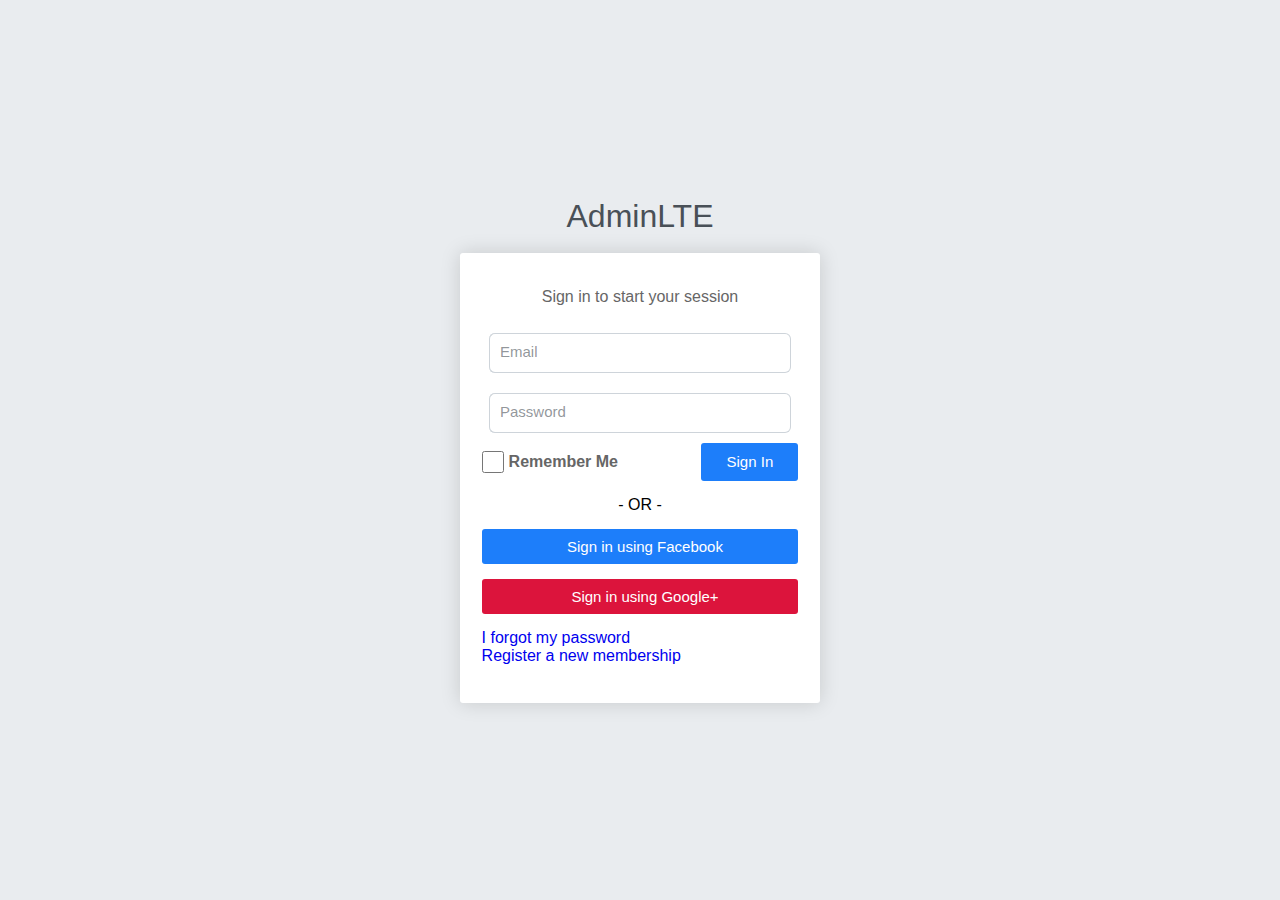
<file: Admin Lte/index.html>
<!DOCTYPE html>
<html lang="en">

<head>
    <meta charset="UTF-8">
    <meta http-equiv="X-UA-Compatible" content="IE=edge">
    <meta name="viewport" content="width=device-width, initial-scale=1.0">
    <title>AdminLTE 3 | Log in</title>
    <link href="../Admin Lte/style.css" rel="stylesheet">
    <link rel="stylesheet" href="https://cdnjs.cloudflare.com/ajax/libs/font-awesome/6.5.2/css/all.min.css"
        integrity="sha512-SnH5WK+bZxgPHs44uWIX+LLJAJ9/2PkPKZ5QiAj6Ta86w+fsb2TkcmfRyVX3pBnMFcV7oQPJkl9QevSCWr3W6A=="
        crossorigin="anonymous" referrerpolicy="no-referrer" />
</head>

<body>
    <div class="container">
        <div class="logo_yazi"><b>Admin</b>LTE</div>
        <div class="form_kutusu">
            <p class="signin_yazi">Sign in to start your session</p>
            <div class="input-group">
                <input type="email" placeholder="Email">
                <span> <i class="fa-solid fa-envelope"></i></span>
            </div>
            <div class="input-group">
                <input type="password" placeholder="Password">
                <span> <i class="fa-solid fa-lock"></i></span>
            </div>
            <div class="remember_kutu">
                <div class="remember">
                    <input type="checkbox" id="remember_box">
                    <label for="remember_box"><strong>Remember Me</strong></label>
                </div>
                <button>Sign In</button>
            </div>
            <div class="social_kutu">
                <p>- OR -</p>
                <button class="facebook_buton"><i class="fab fa-facebook"></i>Sign in using Facebook</button>
                <button class="google_buton"><i class="fab fa-google-plus"></i>Sign in using Google+</button>
            </div>
            <div class="linkler">
                <a href="forgot_password.html">I forgot my password</a>
                <a href="register.html">Register a new membership</a>
            </div>
        </div>
    </div>
</body>

</html>
</file>
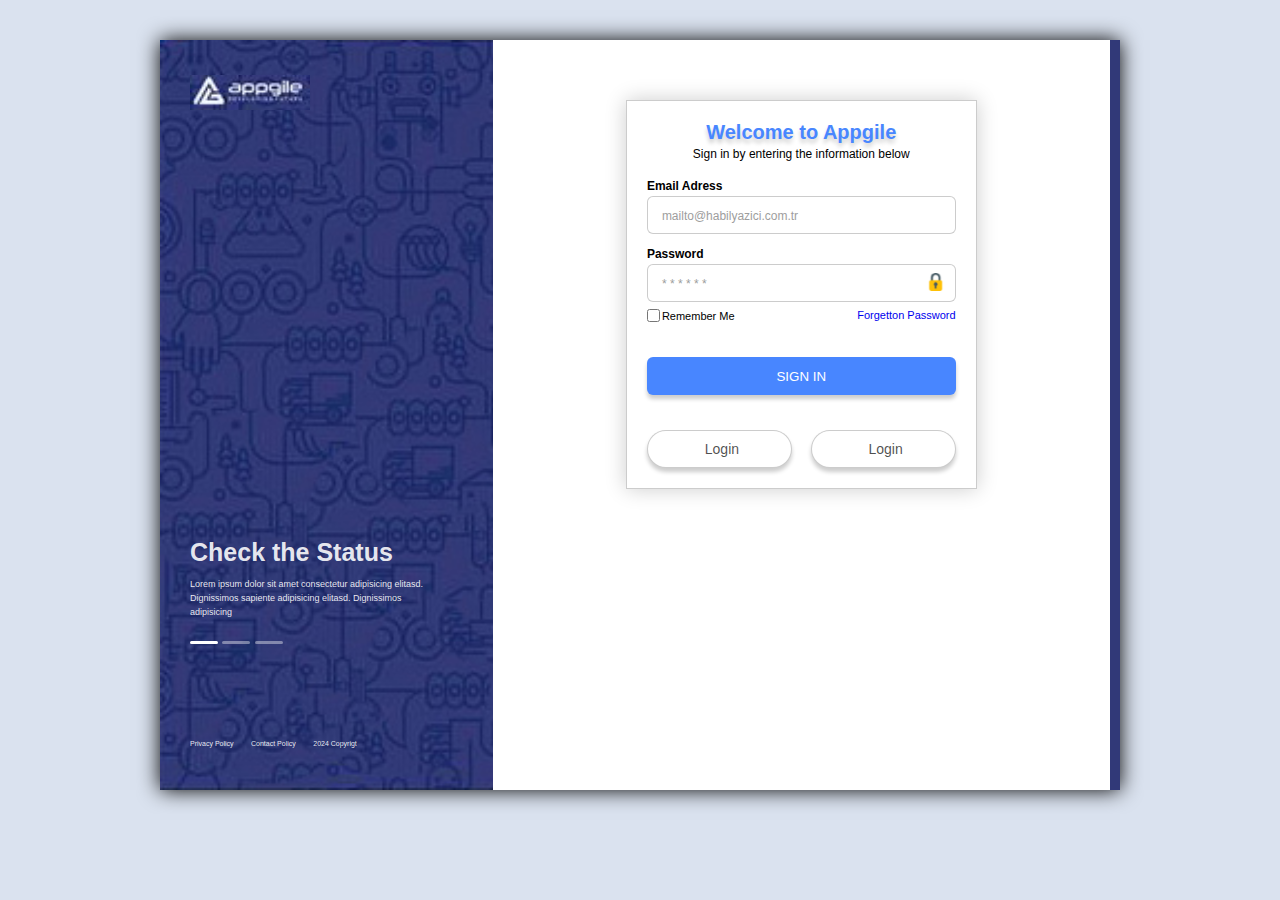
<file: Appgile/index.html>
<!DOCTYPE html>
<html lang="tr">

<head>
    <meta charset="UTF-8">
    <meta name="viewport" content="width=device-width, initial-scale=1.0">
    <title>Appgile</title>
    <link href="./style.css" rel="stylesheet" type="text/css">
    <link rel="stylesheet" href="https://cdnjs.cloudflare.com/ajax/libs/font-awesome/6.5.2/css/all.min.css"
        integrity="sha512-SnH5WK+bZxgPHs44uWIX+LLJAJ9/2PkPKZ5QiAj6Ta86w+fsb2TkcmfRyVX3pBnMFcV7oQPJkl9QevSCWr3W6A=="
        crossorigin="anonymous" referrerpolicy="no-referrer" />
</head>

<body>
    <div class="container">
        <div class="sidebar">
            <div class="sidebar2">
                <div class="up">
                    <a href="index.html"> <img src="./Logo.png" alt="logo resmi"> </a>
                </div>
                <div class="down">
                    <h2>Check the Status</h2>
                    <p>Lorem ipsum dolor sit amet consectetur adipisicing elitasd. Dignissimos
                        sapiente adipisicing elitasd. Dignissimos adipisicing</p>
                    <div class="hr_line">
                        <hr>
                        <hr>
                        <hr>
                    </div>
                    <div class="social_media">
                        <a href="https://www.facebook.com"><i class="fa-brands fa-facebook-f"></i></a>
                        <a href="https://www.twitter.com"><i class="fa-brands fa-twitter"></i></a>
                        <a href="https://linkedin.com"><i class="fa-brands fa-linkedin-in"></i></a>
                    </div>
                    <div class="contact">
                        <a href="#">Privacy Policy</a>
                        <a href="#">Contact Policy</a>
                        <a href="#">2024 Copyrigt</a>
                    </div>
                </div>
            </div>
        </div>
        <div class="content">
            <div class="content2">
                <div class="content_top">
                    <h1>Welcome to Appgile</h1>
                    <label>Sign in by entering the information below</label>
                </div>
                <div class="content_form">
                    <div class="email_form">
                        <label for="email_form">Email Adress</label>
                        <input id="email_form" type="email" placeholder="mailto@habilyazici.com.tr">
                    </div>
                    <div class="password_form">
                        <label for="password_form">Password</label>
                        <div class="input_kutu">
                            <input id="password_form" type="password" placeholder="* * * * * *">
                            <span> <img src="./lock.png"></span>
                        </div>
                    </div>
                </div>
                <div class="content_remember">
                    <div class="remember">
                        <input type="checkbox" id="checkbox">
                        <label for="checkbox"> Remember Me</label>
                    </div>
                    <a href="#">Forgetton Password</a>
                </div>
                <button class="button1"><i class="fa-solid fa-lock"></i> <span>sıgn In</span> </button>
                <div class="content_footer">
                    <div>
                        <p><i class="fa-brands fa-google"></i> <span>Login</span></p>
                    </div>
                    <div>
                        <p><i class="fa-brands fa-linkedin-in"></i> <span>Login</span></p>
                    </div>
                </div>
            </div>
        </div>
    </div>
</body>

</html>
</file>
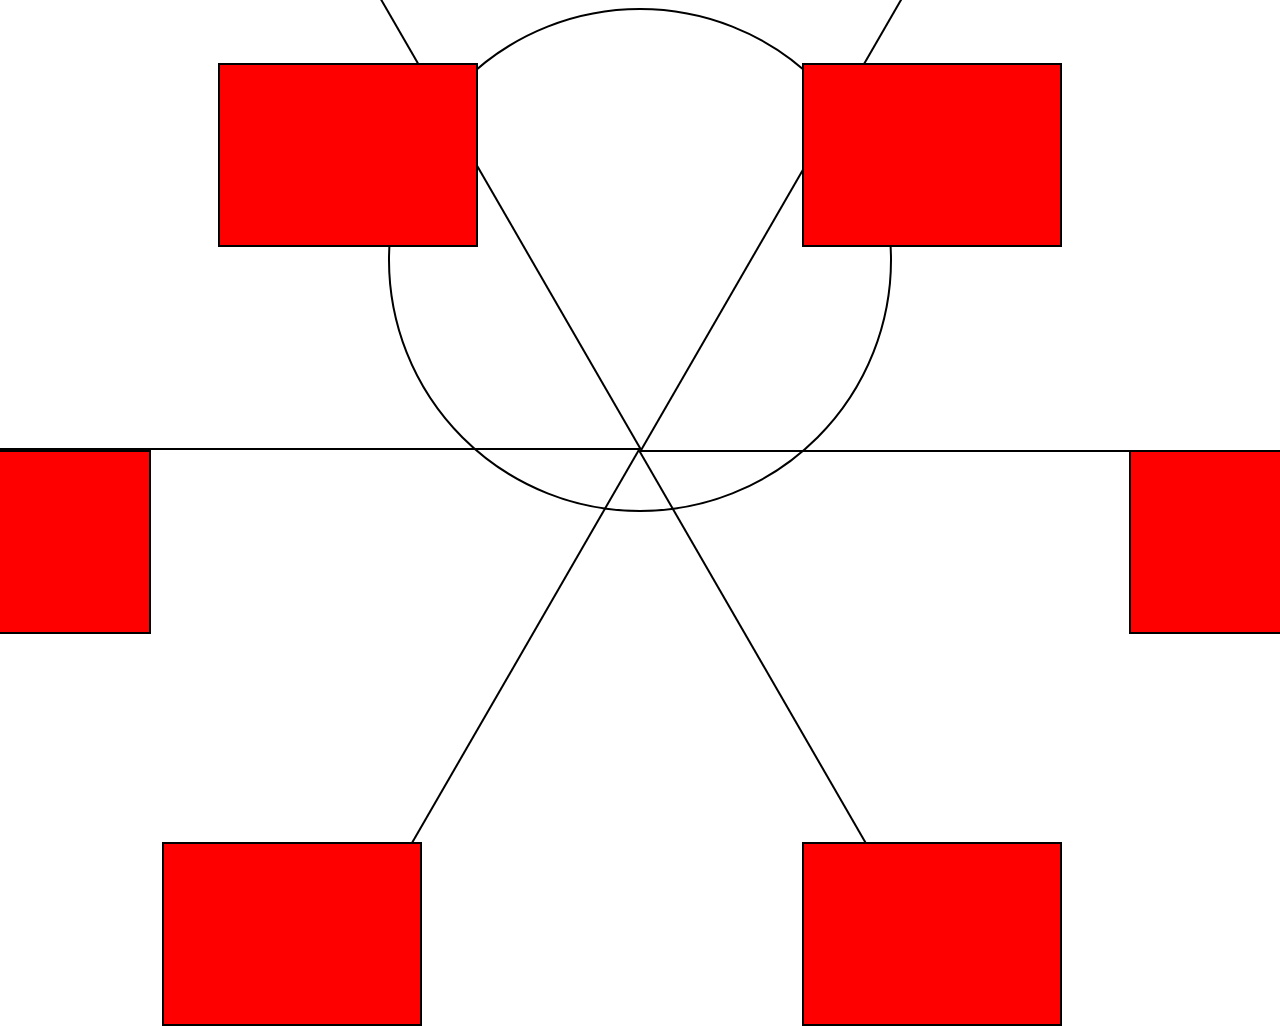
<file: Ferris Wheel/index.html>
<!DOCTYPE html>
<html lang="en">

<head>
  <meta charset="UTF-8">
  <title>Ferris Wheel</title>
  <link rel="stylesheet" href="./styles.css">
</head>

<body>
  <div class="wheel">
    <span class="line"></span>
    <span class="line"></span>
    <span class="line"></span>
    <span class="line"></span>
    <span class="line"></span>
    <span class="line"></span>

    <div class="cabin"></div>
    <div class="cabin"></div>
    <div class="cabin"></div>
    <div class="cabin"></div>
    <div class="cabin"></div>
    <div class="cabin"></div>
  </div>
</body>

</html>
</file>
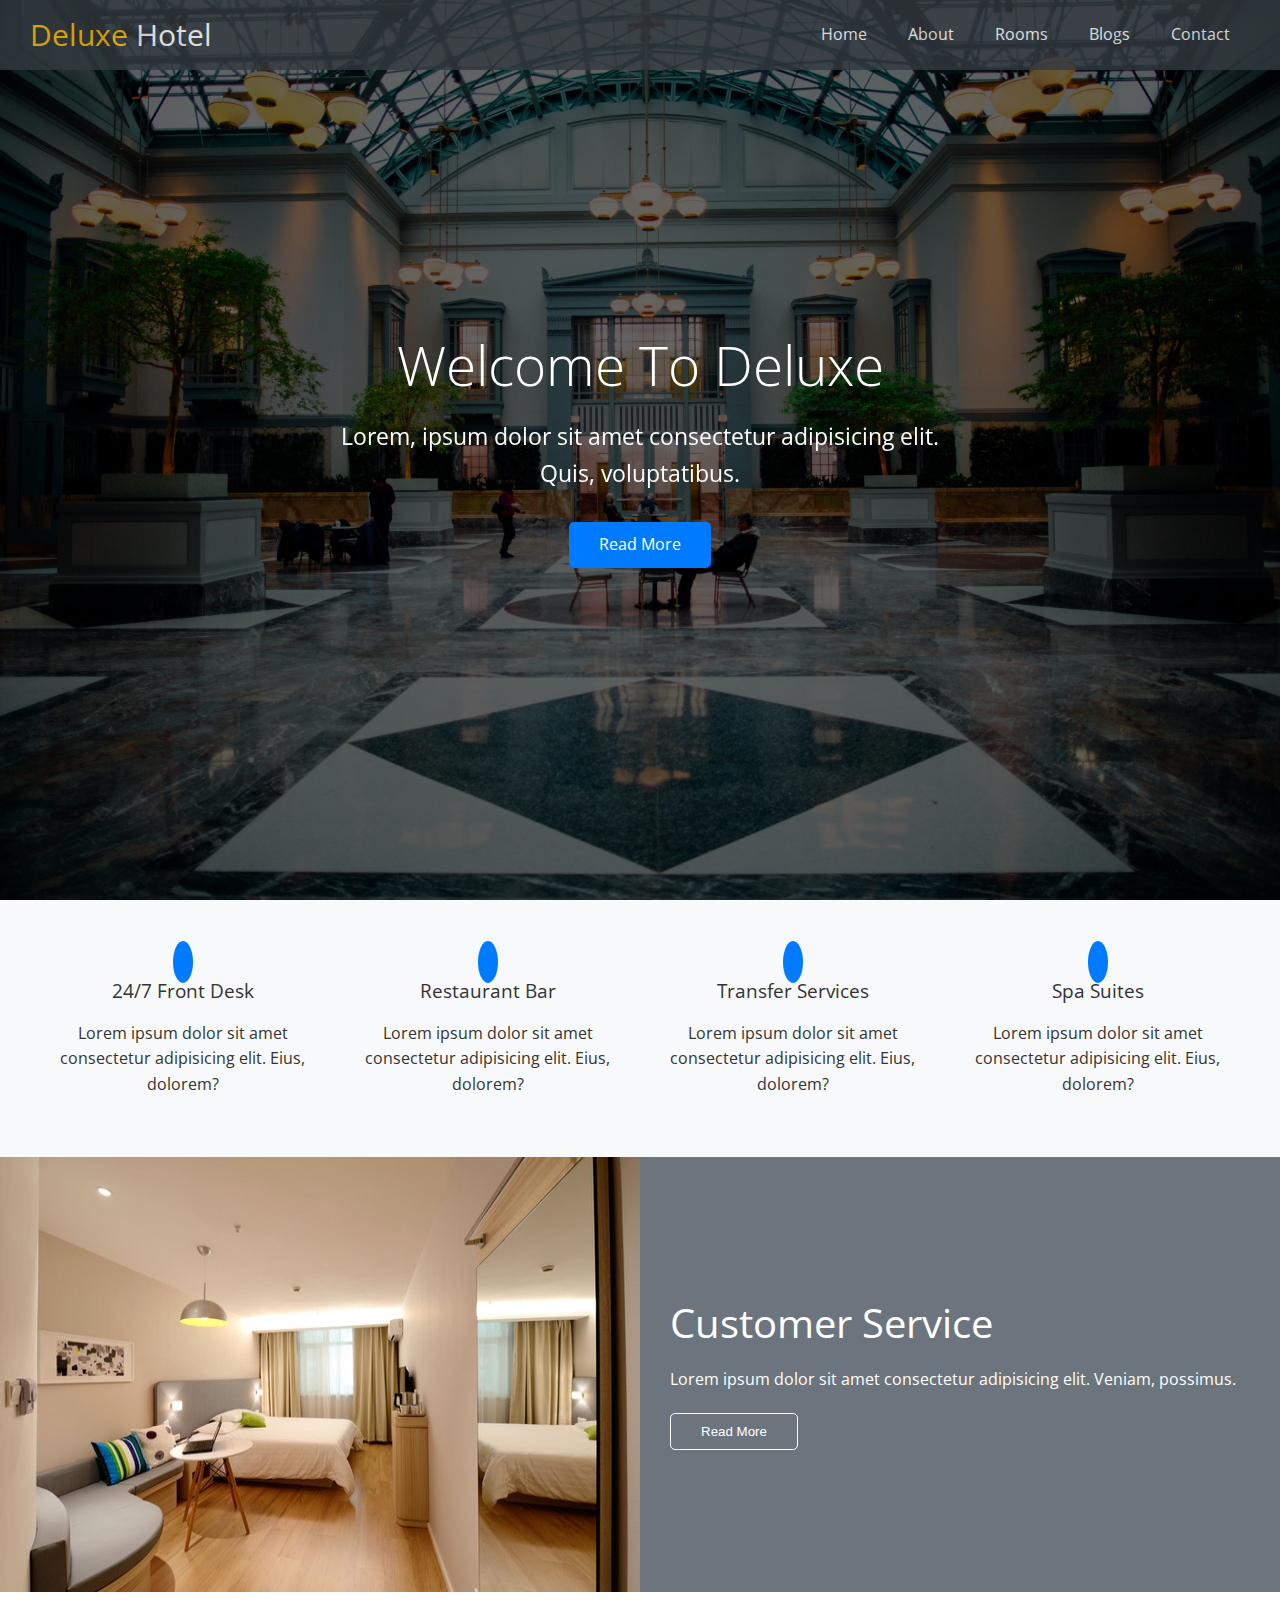
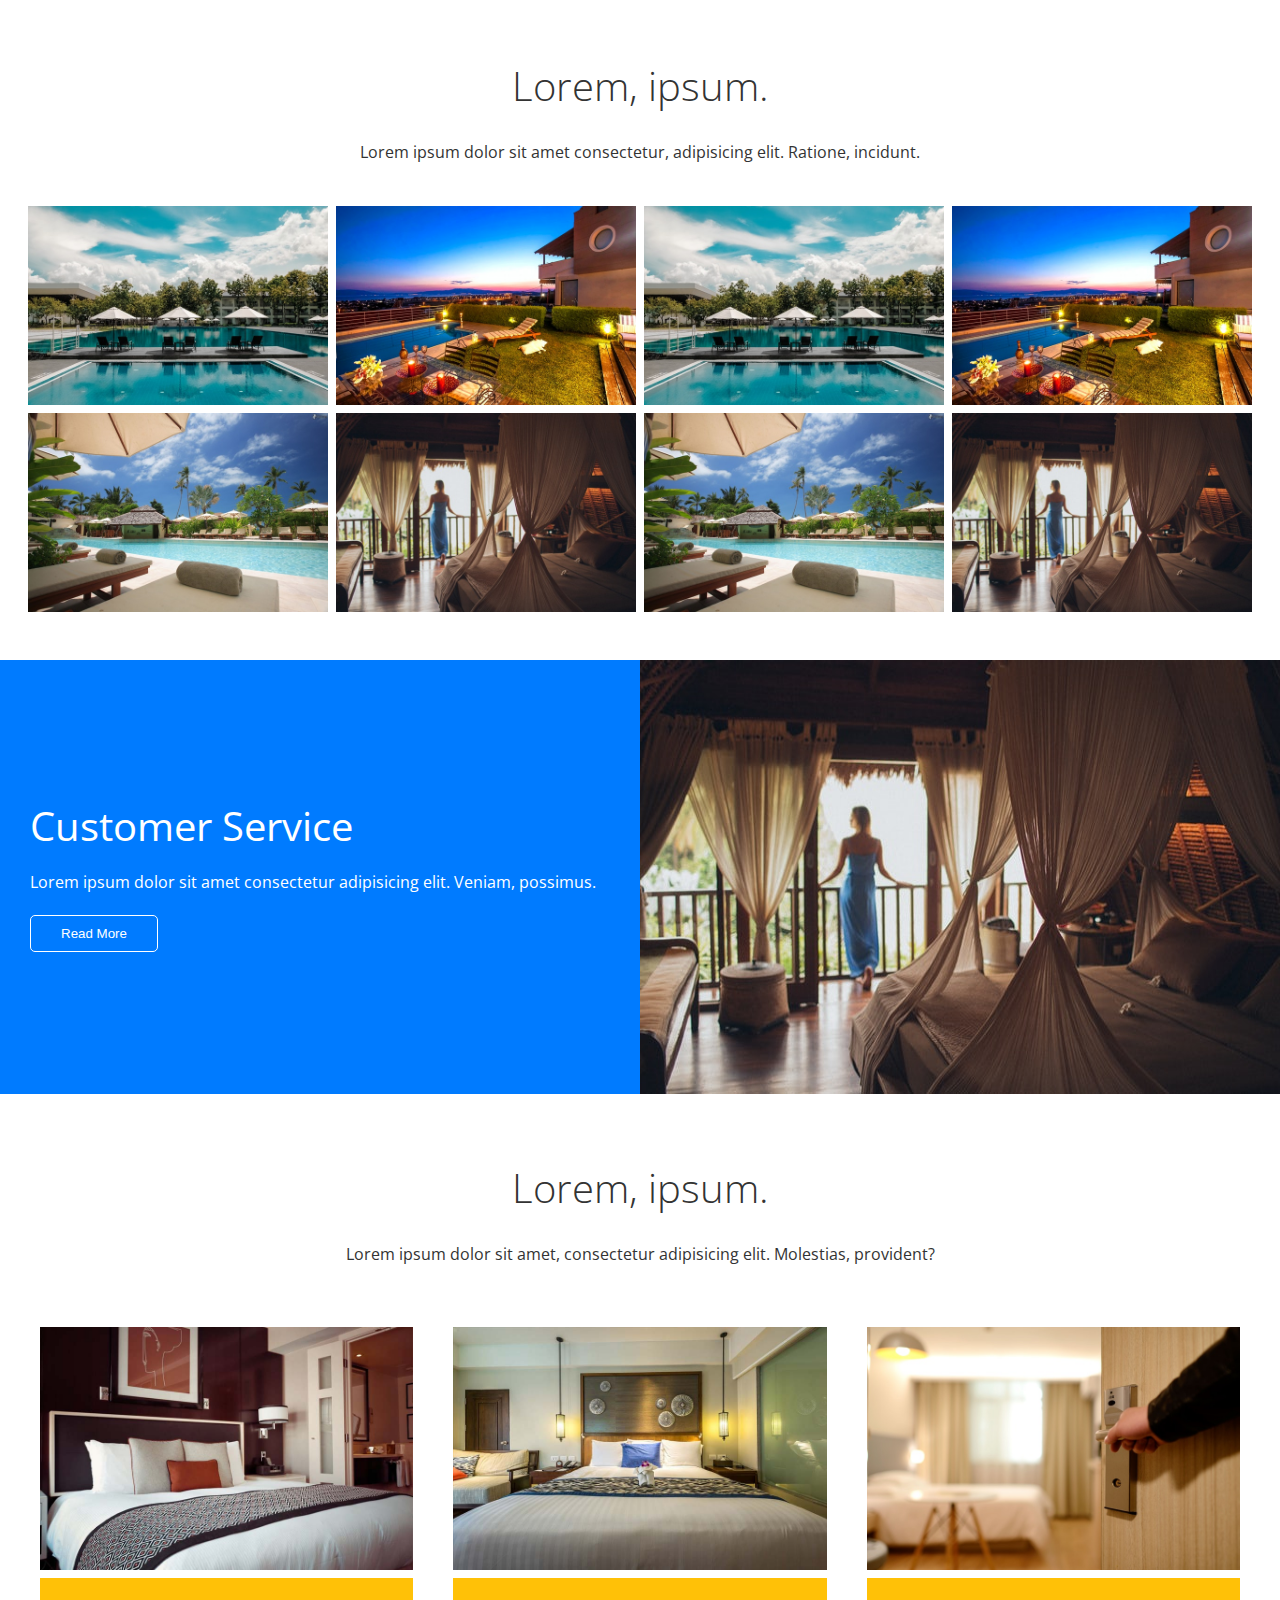
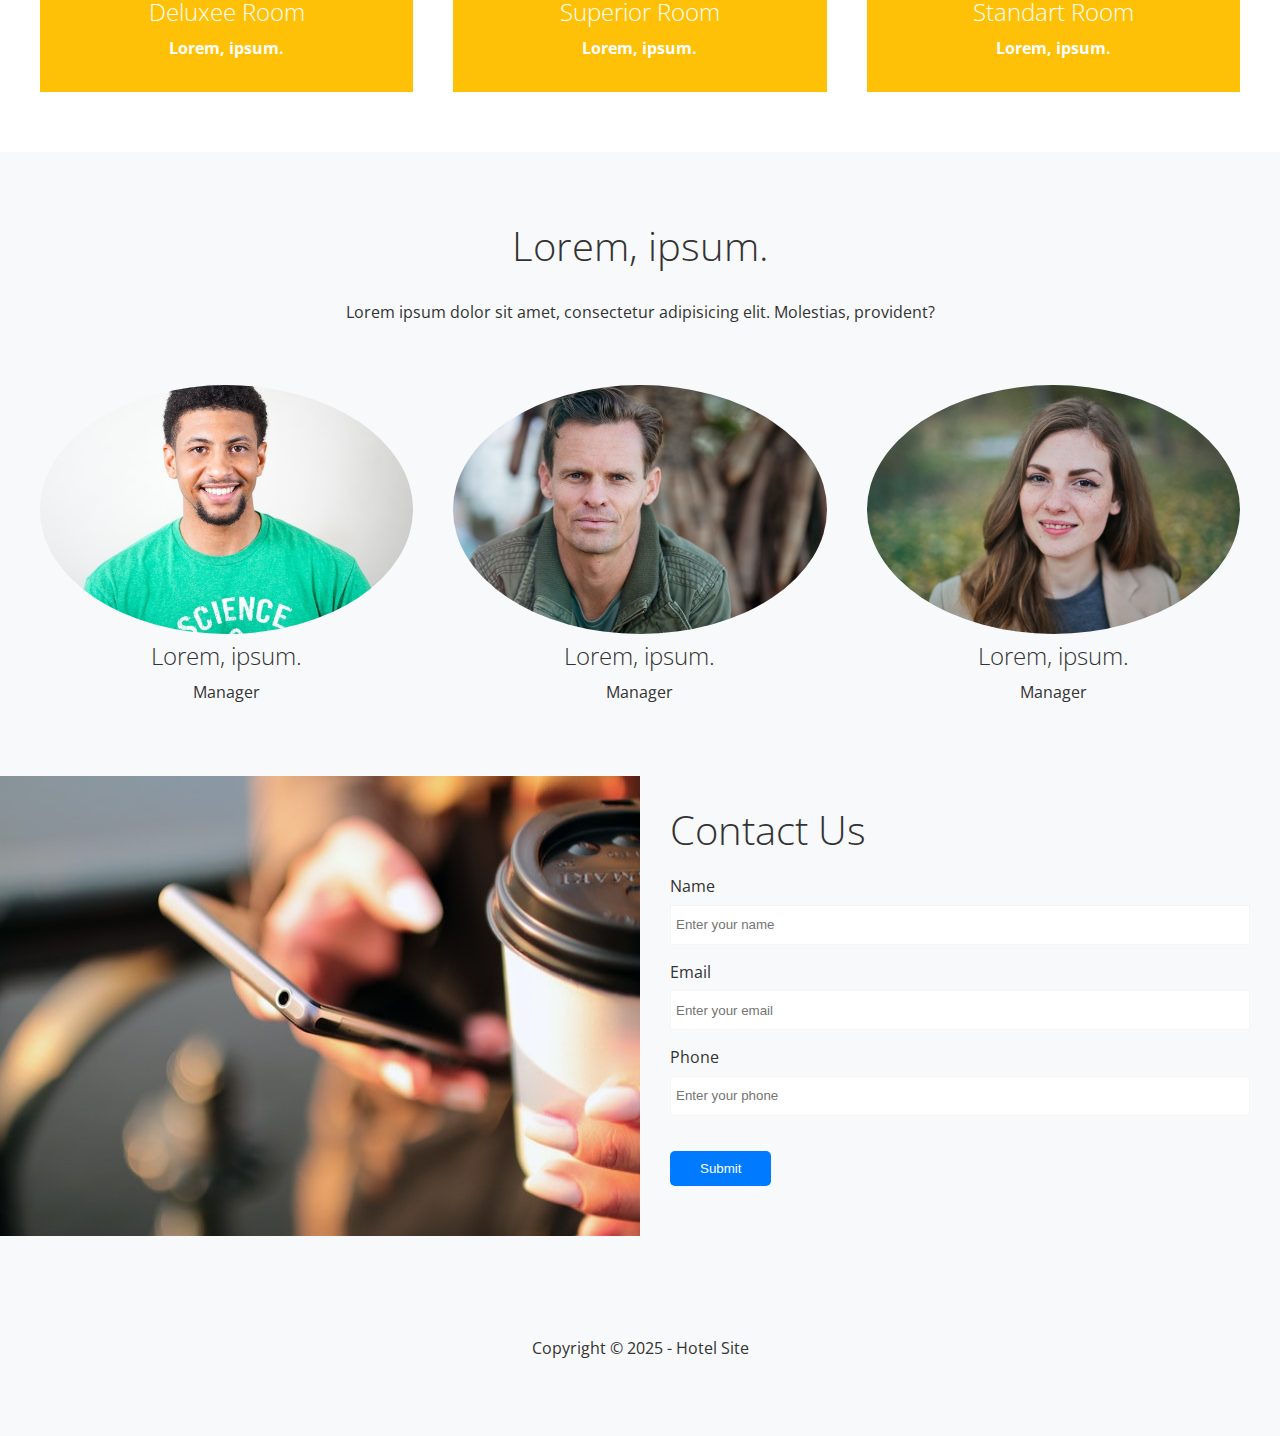
<file: Hotel/index.html>
<!DOCTYPE html>
<html lang="tr">
<head>
    <meta charset="UTF-8">
    <meta http-equiv="X-UA-Compatible" content="IE=edge">
    <meta name="viewport" content="width=device-width, initial-scale=1.0">
    <link rel="stylesheet" href="https://cdnjs.cloudflare.com/ajax/libs/font-awesome/5.13.0/css/all.min.css" integrity="sha512-L7MWcK7FNPcwNqnLdZq86lTHYLdQqZaz5YcAgE+5cnGmlw8JT03QB2+oxL100UeB6RlzZLUxCGSS4/++mNZdxw==" crossorigin="anonymous" referrerpolicy="no-referrer" />
    <link rel="stylesheet" href="css/utils.css">
    <link rel="stylesheet" href="css/style.css">
    <title>Document</title>
</head>
<body>
    <header id="home" class="main-header">
        <div class="navbar">
            <h1 class="brand">
                <i class="fas fa-hotel"></i>
                <span>Deluxe</span> Hotel
            </h1>
            <nav>
                <ul>
                    <li><a href="#home">Home</a></li>
                    <li><a href="#about">About</a></li>
                    <li><a href="#rooms">Rooms</a></li>
                    <li><a href="blogs.html">Blogs</a></li>
                    <li><a href="#contact">Contact</a></li>
                </ul>
            </nav>
        </div>

        <div class="content">
            <h1>Welcome To Deluxe</h1>
            <p>Lorem, ipsum dolor sit amet consectetur adipisicing elit. Quis, voluptatibus.</p>
            <a href="" class="btn btn-primary">
                <i class="fas fa-chevron-right"></i>
                Read More</a>
        </div>
    </header>

    <main>
        <!-- services -->
        <section id="services" class="icons bg-light">
            <div class="flex-items">
                <div>
                    <i class="fas fa-concierge-bell fa-3x"></i>
                    <div>
                        <h3>24/7 Front Desk</h3>
                        <p>
                            Lorem ipsum dolor sit amet consectetur adipisicing elit. Eius, dolorem?
                        </p>
                    </div>
                </div>
                <div>
                    <i class="fas fa-utensils fa-3x"></i>
                    <div>
                        <h3>Restaurant Bar</h3>
                        <p>
                            Lorem ipsum dolor sit amet consectetur adipisicing elit. Eius, dolorem?
                        </p>
                    </div>
                </div>
                <div>
                    <i class="fas fa-bus fa-3x"></i>
                    <div>
                        <h3>Transfer Services</h3>
                        <p>
                            Lorem ipsum dolor sit amet consectetur adipisicing elit. Eius, dolorem?
                        </p>
                    </div>
                </div>
                <div>
                    <i class="fas fa-spa fa-3x"></i>
                    <div>
                        <h3>Spa Suites</h3>
                        <p>
                            Lorem ipsum dolor sit amet consectetur adipisicing elit. Eius, dolorem?
                        </p>
                    </div>
                </div>
            </div>
        </section>

        <!-- about -->
        <section id="about" class="about flex-columns">
            <div class="row">
                <div class="column">
                    <div class="column-1">
                        <img src="img/about1.jpeg" alt="">
                    </div>
                </div>
                <div class="column">
                    <div class="column-2 bg-secondary">
                        <h2>Customer Service</h2>
                        <p>Lorem ipsum dolor sit amet consectetur adipisicing elit. Veniam, possimus.</p>
                        <button class="btn btn-outline">Read More</button>
                    </div>
                </div>
            </div>
        </section>

        <!-- gallery -->
        <section id="gallery" class="gallery flex-grid section-padding">
            <header class="section-header">
                <h2>Lorem, ipsum.</h2>
                <p>Lorem ipsum dolor sit amet consectetur, adipisicing elit. Ratione, incidunt.</p>
            </header>
            <div class="row">
                <div class="column">
                    <img src="img/1.jpeg" alt="">
                    <img src="img/2.jpeg" alt="">
                </div>
                <div class="column">
                    <img src="img/3.jpeg" alt="">
                    <img src="img/4.jpeg" alt="">
                </div>
                <div class="column">
                    <img src="img/1.jpeg" alt="">
                    <img src="img/2.jpeg" alt="">
                </div>
                <div class="column">
                    <img src="img/3.jpeg" alt="">
                    <img src="img/4.jpeg" alt="">
                </div>
            </div>
        </section>

        <!-- about -->
        <section class="about flex-columns flex-reverse">
            <div class="row">
                <div class="column">
                    <div class="column-1">
                        <img src="img/about2.jpeg" alt="">
                    </div>
                </div>
                <div class="column">
                    <div class="column-2 bg-primary">
                        <h2>Customer Service</h2>
                        <p>Lorem ipsum dolor sit amet consectetur adipisicing elit. Veniam, possimus.</p>
                        <button class="btn btn-outline">Read More</button>
                    </div>
                </div>
            </div>
        </section>

        <!-- rooms -->
        <section id="rooms" class="rooms section-padding">
            <header class="section-header">
                <h2>Lorem, ipsum.</h2>
                <p>Lorem ipsum dolor sit amet, consectetur adipisicing elit. Molestias, provident?</p>
            </header>
            <div class="flex-items">
                <div class="card">
                    <img src="img/room1.jpeg" alt="">
                    <div class="card-body bg-warning">
                        <h2>Deluxee Room</h2>
                        <p>Lorem, ipsum.</p>
                    </div>
                </div>
                <div class="card">
                    <img src="img/room2.jpeg" alt="">
                    <div class="card-body bg-warning">
                        <h2>Superior Room</h2>
                        <p>Lorem, ipsum.</p>
                    </div>
                </div>
                <div class="card">
                    <img src="img/room3.jpeg" alt="">
                    <div class="card-body bg-warning">
                        <h2>Standart Room</h2>
                        <p>Lorem, ipsum.</p>
                    </div>
                </div>
            </div>
        </section>

        <!-- teams -->
        <section id="teams" class="teams section-padding bg-light">
            <header class="section-header">
                <h2>Lorem, ipsum.</h2>
                <p>Lorem ipsum dolor sit amet, consectetur adipisicing elit. Molestias, provident?</p>
            </header>

            <div class="flex-items">
                <div>
                    <img src="img/p1.jpeg" alt="">
                    <h2>Lorem, ipsum.</h2>
                    <p>Manager</p>
                </div>
                <div>
                    <img src="img/p2.jpeg" alt="">
                    <h2>Lorem, ipsum.</h2>
                    <p>Manager</p>
                </div>
                <div>
                    <img src="img/p3.jpeg" alt="">
                    <h2>Lorem, ipsum.</h2>
                    <p>Manager</p>
                </div>
            </div>
        </section>

        <!-- contact -->
        <section id="contact" class="contact flex-columns">
            <div class="row">
                <div class="column">
                    <div class="column-1">
                        <img src="img/contact.jpeg" alt="">
                    </div>
                </div>
                <div class="column">
                    <div class="column-2 bg-light">
                       <h2>Contact Us</h2>
                       <form action="" class="contact-form">
                            <div class="form-control">
                                <label for="name">Name</label>
                                <input type="text" id="name" placeholder="Enter your name">
                            </div>
                            <div class="form-control">
                                <label for="name">Email</label>
                                <input type="email" id="email" placeholder="Enter your email">
                            </div>
                            <div class="form-control">
                                <label for="name">Phone</label>
                                <input type="text" id="phone" placeholder="Enter your phone">
                            </div>
                            <button type="submit" class="btn btn-primary">Submit</button>
                        </form>
                    </div>
                </div>
            </div>
        </section>
    </main>

    <footer class="footer bg-light">
        <div class="social">
            <a href="#"><i class="fab fa-facebook fa-2x"></i></a>
            <a href="#"><i class="fab fa-twitter fa-2x"></i></a>
            <a href="#"><i class="fab fa-youtube fa-2x"></i></a>
            <a href="#"><i class="fab fa-linkedin fa-2x"></i></a>
        </div>
        <p>Copyright &copy 2025 - Hotel Site</p>
    </footer>
</body>
</html>
</file>
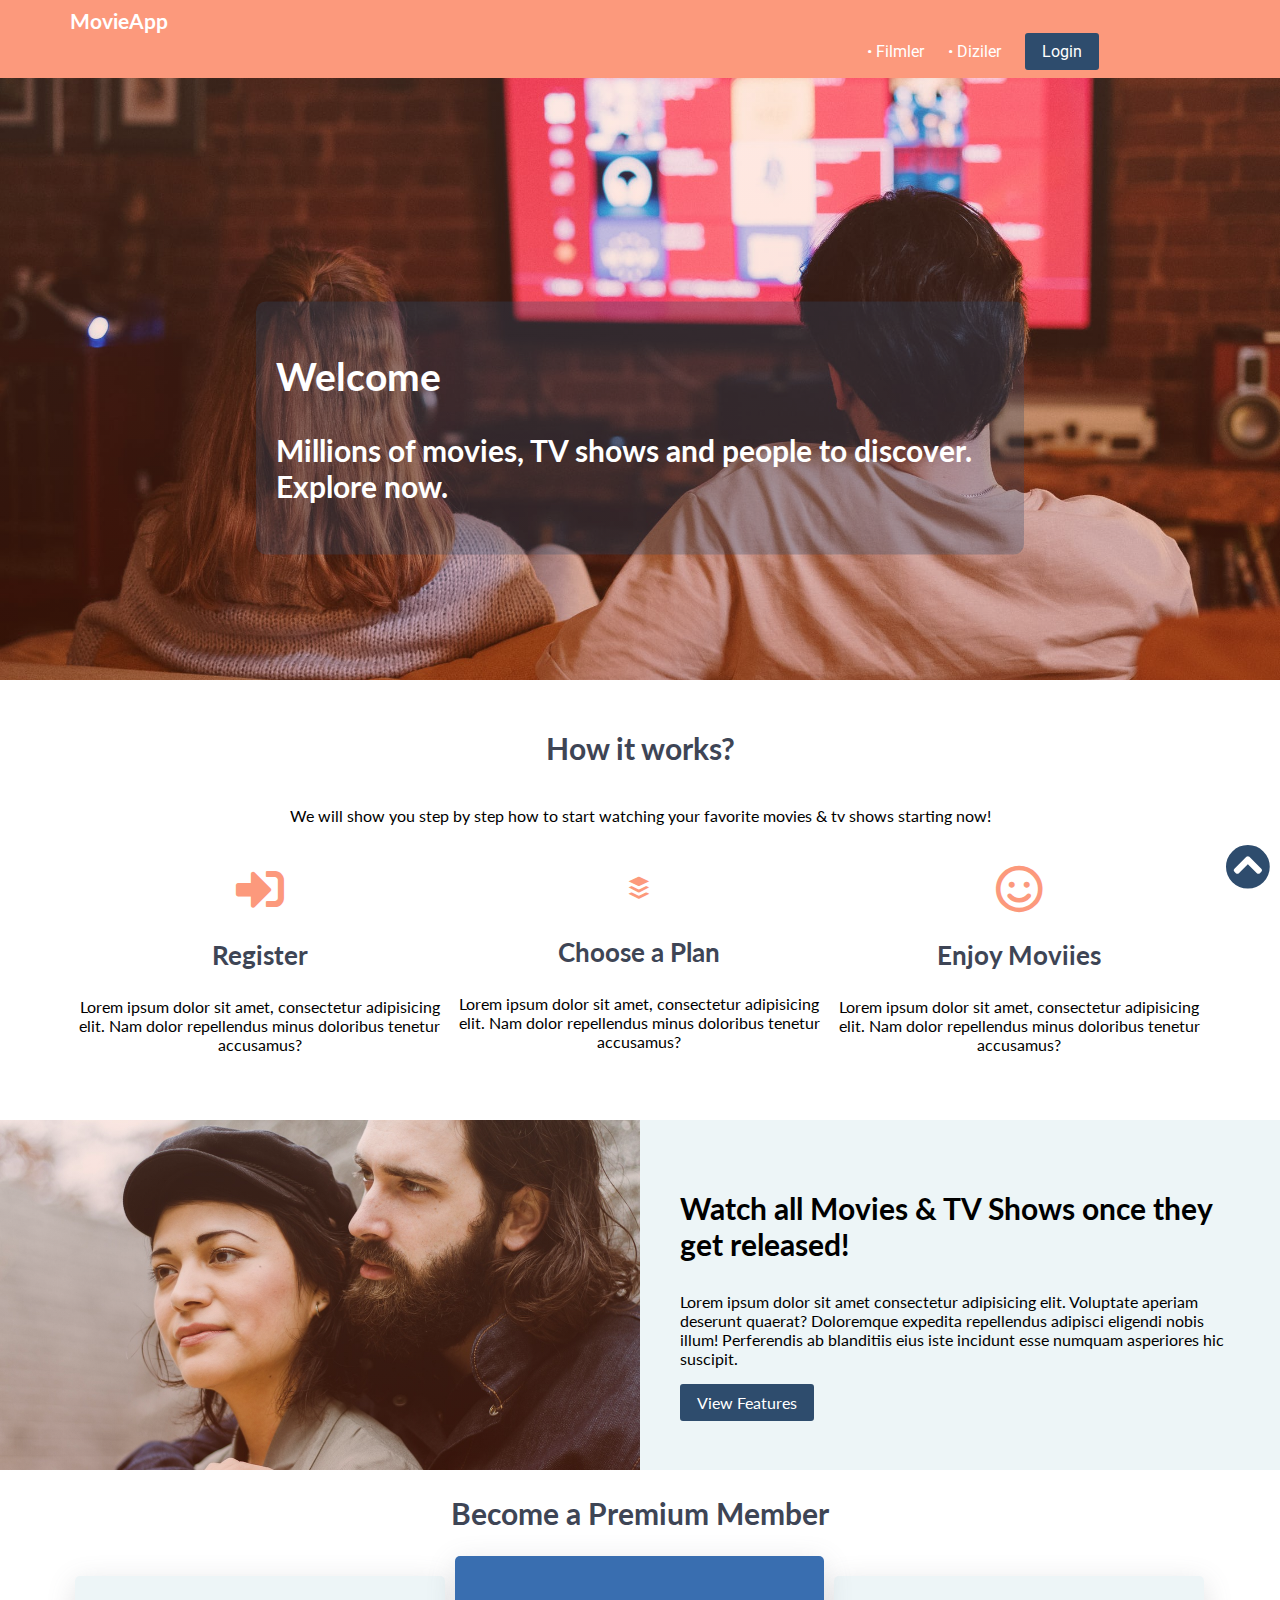
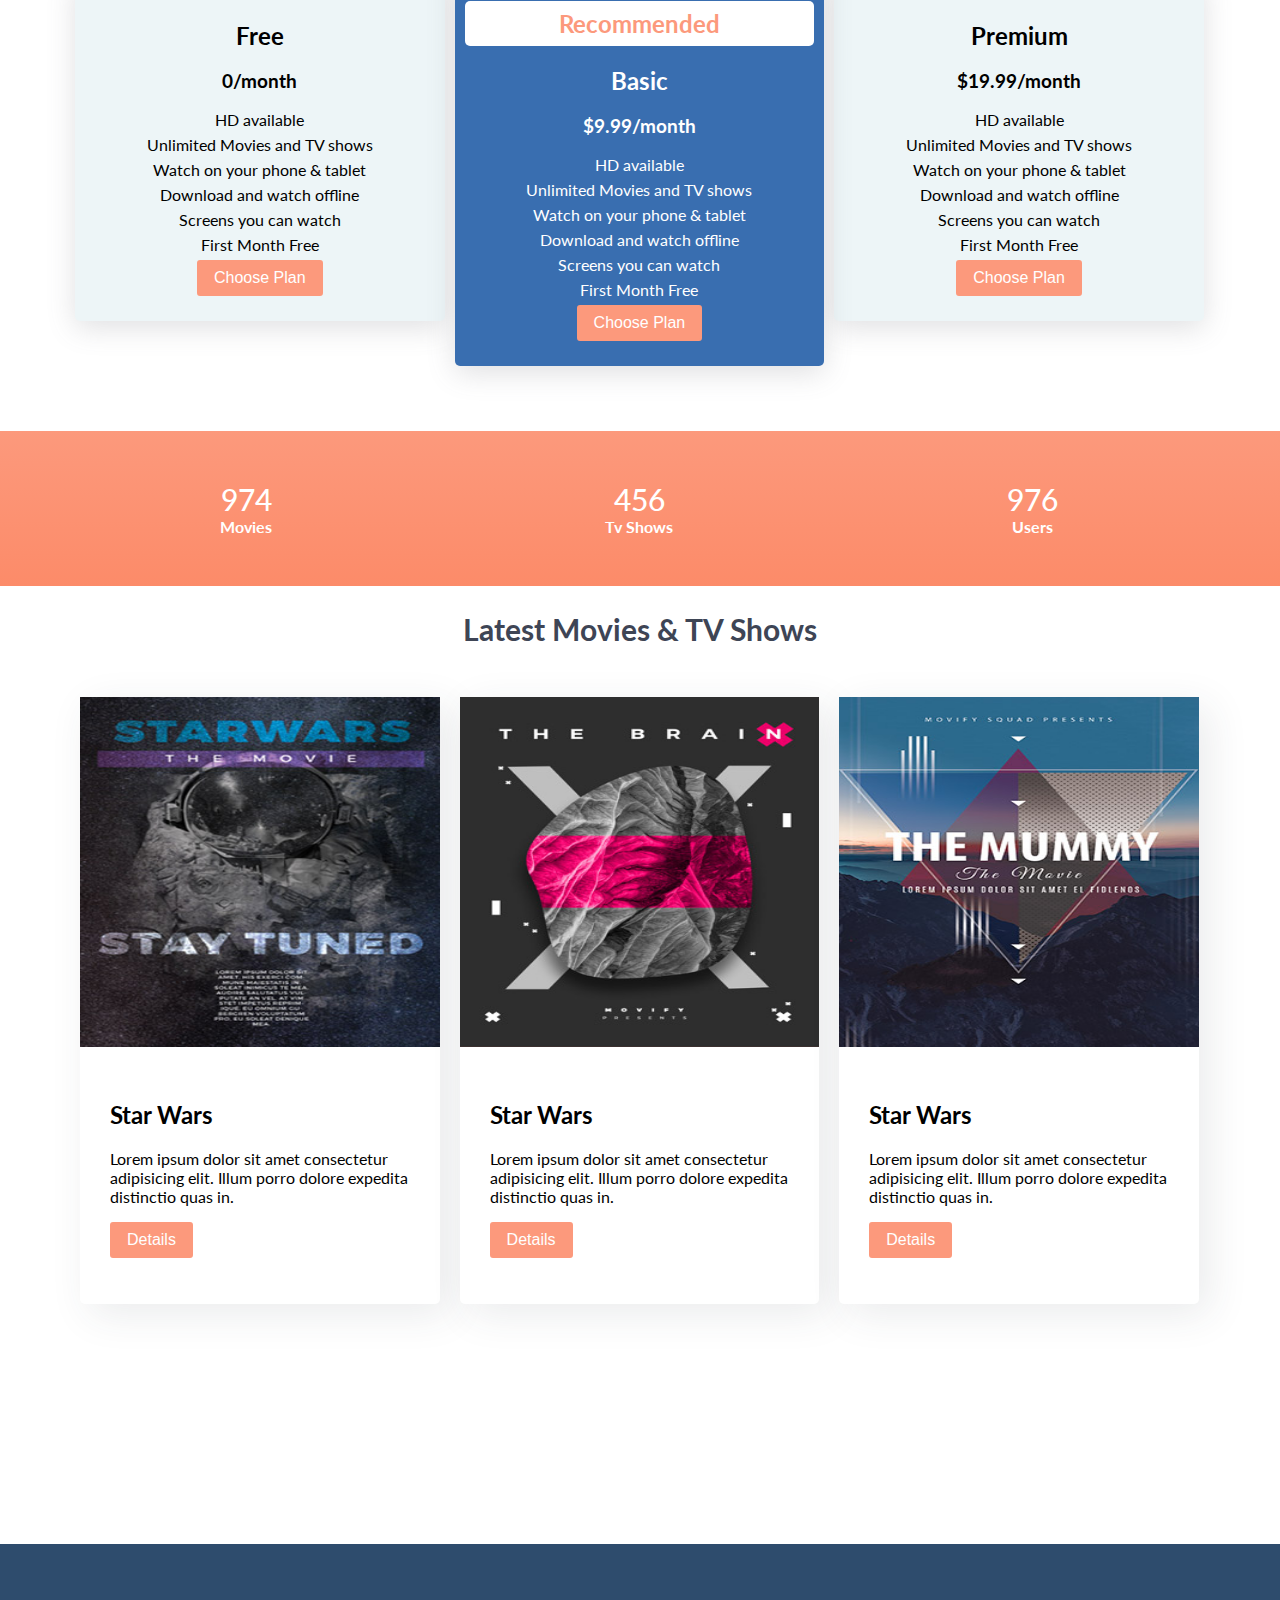
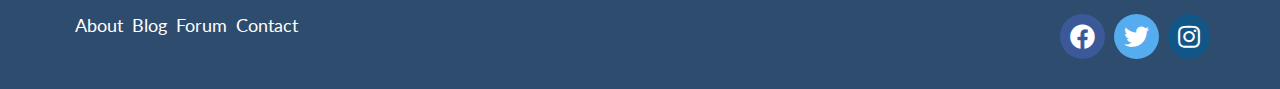
<file: movieapp/index.html>
<!DOCTYPE html>
<html lang="tr">
<head>
    <meta charset="UTF-8">
    <meta http-equiv="X-UA-Compatible" content="IE=edge">
    <meta name="viewport" content="width=device-width, initial-scale=1.0">
    <title>Document</title>   
    <link rel="stylesheet" href="css/styles.css">
</head>
<body id="body"> 

    <header class="main-header">
        <div class="container">
            <a href="#" class="main-header__logo">MovieApp</a>
            <nav class="main-nav">
                <ul class="main-nav__items">
                    <li class="main-nav__item">
                        <a href="#">Filmler</a>
                    </li>
                    <li class="main-nav__item">
                        <a href="#">Diziler</a>
                    </li>
                    <li class="main-nav__item main-nav__item--login">
                        <a class="btn btn-secondary" href="#">Login</a>
                    </li>
                </ul>
            </nav>
        </div>
    </header>    

    <main>
        <section id="showcase">
            <div class="content">
                <h2>Welcome</h2>
                <h3>Millions of movies, TV shows and people to discover. Explore now.
                </h3>
            </div>
        </section>
        <section id="how-it-works">
            <div class="container">
                <div class="row">
                    <h2 class="section-title">How it works?</h2>
                    <p>We will show you step by step how to start watching your favorite movies & tv shows starting now!</p>
                </div>

                <div class="row">
                    <div class="icon-box col-3">
                        <i class="fas fa-sign-in-alt fa-3x"></i>
                        <h3>Register</h3>
                        <p>Lorem ipsum dolor sit amet, consectetur adipisicing elit. Nam dolor repellendus minus doloribus tenetur accusamus?</p>
                    </div>
                    <div class="icon-box col-3">
                        <i class="fab fa-buffer fa-3x"></i>
                        <h3>Choose a Plan</h3>
                        <p>Lorem ipsum dolor sit amet, consectetur adipisicing elit. Nam dolor repellendus minus doloribus tenetur accusamus?</p>
                    </div>
                    <div class="icon-box col-3">
                        <i class="far fa-smile fa-3x"></i>
                        <h3>Enjoy Moviies</h3>
                        <p>Lorem ipsum dolor sit amet, consectetur adipisicing elit. Nam dolor repellendus minus doloribus tenetur accusamus?</p>
                    </div>
                </div>
            </div>
        </section>
        <section id="features">
            <div class="row">
                <div class="col-2 features__left"></div>
                <div class="col-2 features__right">
                    <h3>Watch all Movies & TV Shows once they get released!</h3>
                    <p>Lorem ipsum dolor sit amet consectetur adipisicing elit. Voluptate aperiam deserunt quaerat? Doloremque expedita repellendus adipisci eligendi nobis illum! Perferendis ab blanditiis eius iste incidunt esse numquam asperiores hic suscipit.</p>
                    <a class="btn btn-secondary" href="#">View Features</a>
                </div>
            </div>
        </section>
        <section id="plans">
            <h2 class="section-title">Become a Premium Member</h2>
            <div class="container">
                <div class="row">
                    <div class="col-3 plan">
                        <div class="inner-plan">
                            <h2>Free</h2>
                            <h3>0/month</h3>
                            <ul class="plan__features">
                                <li>HD available</li>
                                <li>Unlimited Movies and TV shows</li>
                                <li>Watch on your phone & tablet</li>
                                <li>Download and watch offline</li>
                                <li>Screens you can watch</li>
                                <li>First Month Free</li>
                            </ul>
                            <div>
                                <button class="btn btn-primary">Choose Plan</button>
                            </div>
                        </div>
                    </div>
                    <div class="col-3 plan plan--featured">
                        <div class="inner-plan recommended_plan">
                            <h2 class="plan__badge">Recommended</h2>
                            <h2>Basic</h2>
                            <h3>$9.99/month</h3>
                            <ul class="plan__features">
                                <li>HD available</li>
                                <li>Unlimited Movies and TV shows</li>
                                <li>Watch on your phone & tablet</li>
                                <li>Download and watch offline</li>
                                <li>Screens you can watch</li>
                                <li>First Month Free</li>
                            </ul>
                            <div>
                                <button class="btn btn-primary">Choose Plan</button>
                            </div>
                        </div>
                    </div>
                    <div class="col-3 plan">
                        <div class="inner-plan">                    
                            <h2>Premium</h2>
                            <h3>$19.99/month</h3>
                            <ul class="plan__features">
                                <li>HD available</li>
                                <li>Unlimited Movies and TV shows</li>
                                <li>Watch on your phone & tablet</li>
                                <li>Download and watch offline</li>
                                <li>Screens you can watch</li>
                                <li>First Month Free</li>
                            </ul>
                            <div>
                                <button class="btn btn-primary">Choose Plan</button>
                            </div>
                        </div>
                    </div>
                </div>
            </div>
        </section>
        <section id="counters">
            <div class="row counter">
                <div class="col-3">
                    <span class="counter__item">974</span>
                    <h4>Movies</h4>
                </div>
                <div class="col-3">
                    <span class="counter__item">456</span>
                    <h4>Tv Shows</h4>
                </div>
                <div class="col-3">
                    <span class="counter__item">976</span>
                    <h4>Users</h4>
                </div>
            </div>
        </section>
        <section id="movies">
            <h2 class="section-title">Latest Movies & TV Shows </h2>
                <div class="container">
                    <div class="row">
                        <div class="col-3 card-container">
                            <div class="card">
                                <img class="card-image img-fluid" src="img/poster-1.jpeg" alt="">
                                <div class="card-body">
                                    <h2>Star Wars</h2>
                                    <p>Lorem ipsum dolor sit amet consectetur adipisicing elit. Illum porro dolore expedita distinctio quas in.</p>
                                    <p>
                                        <button class="btn btn-primary">Details</button>
                                    </p>
                                </div>
                            </div>
                        </div>
                        <div class="col-3 card-container">
                            <div class="card ">
                                <img class="card-image img-fluid" src="img/poster-2.jpeg" alt="">
                                <div class="card-body">
                                    <h2>Star Wars</h2>
                                    <p>Lorem ipsum dolor sit amet consectetur adipisicing elit. Illum porro dolore expedita distinctio quas in.</p>
                                    <p>
                                        <button class="btn btn-primary">Details</button>
                                    </p>
                                </div>
                            </div>
                        </div>
                        <div class="col-3 card-container">
                            <div class="card ">
                                <img class="card-image img-fluid" src="img/poster-3.jpeg" alt="">
                                <div class="card-body">
                                    <h2>Star Wars</h2>
                                    <p>Lorem ipsum dolor sit amet consectetur adipisicing elit. Illum porro dolore expedita distinctio quas in.</p>
                                    <p>
                                        <button class="btn btn-primary">Details</button>
                                    </p>
                                </div>
                            </div>
                        </div>

                    </div>
                </div>
        </section>
    </main>

    <footer>
        <div class="container">
            <div class="row">
                <div class="col-2">
                    <ul id="footer-links">
                        <li><a href="#">About</a></li>
                        <li><a href="#">Blog</a></li>
                        <li><a href="#">Forum</a></li>
                        <li><a href="#">Contact</a></li>
                    </ul>
                </div>
                <div class="col-2">
                    <ul id="social-links">
                        <li><a href="" class="fab fa-facebook"></a></li>
                        <li><a href="" class="fab fa-twitter"></a></li>
                        <li><a href="" class="fab fa-instagram"></a></li>
                    </ul>
                </div>
            </div>
        </div>
    </footer>

    <a href="#body" id="backtotop">
        <i class="fas fa-chevron-circle-up"></i>
    </a>

</body>
</html>
</file>
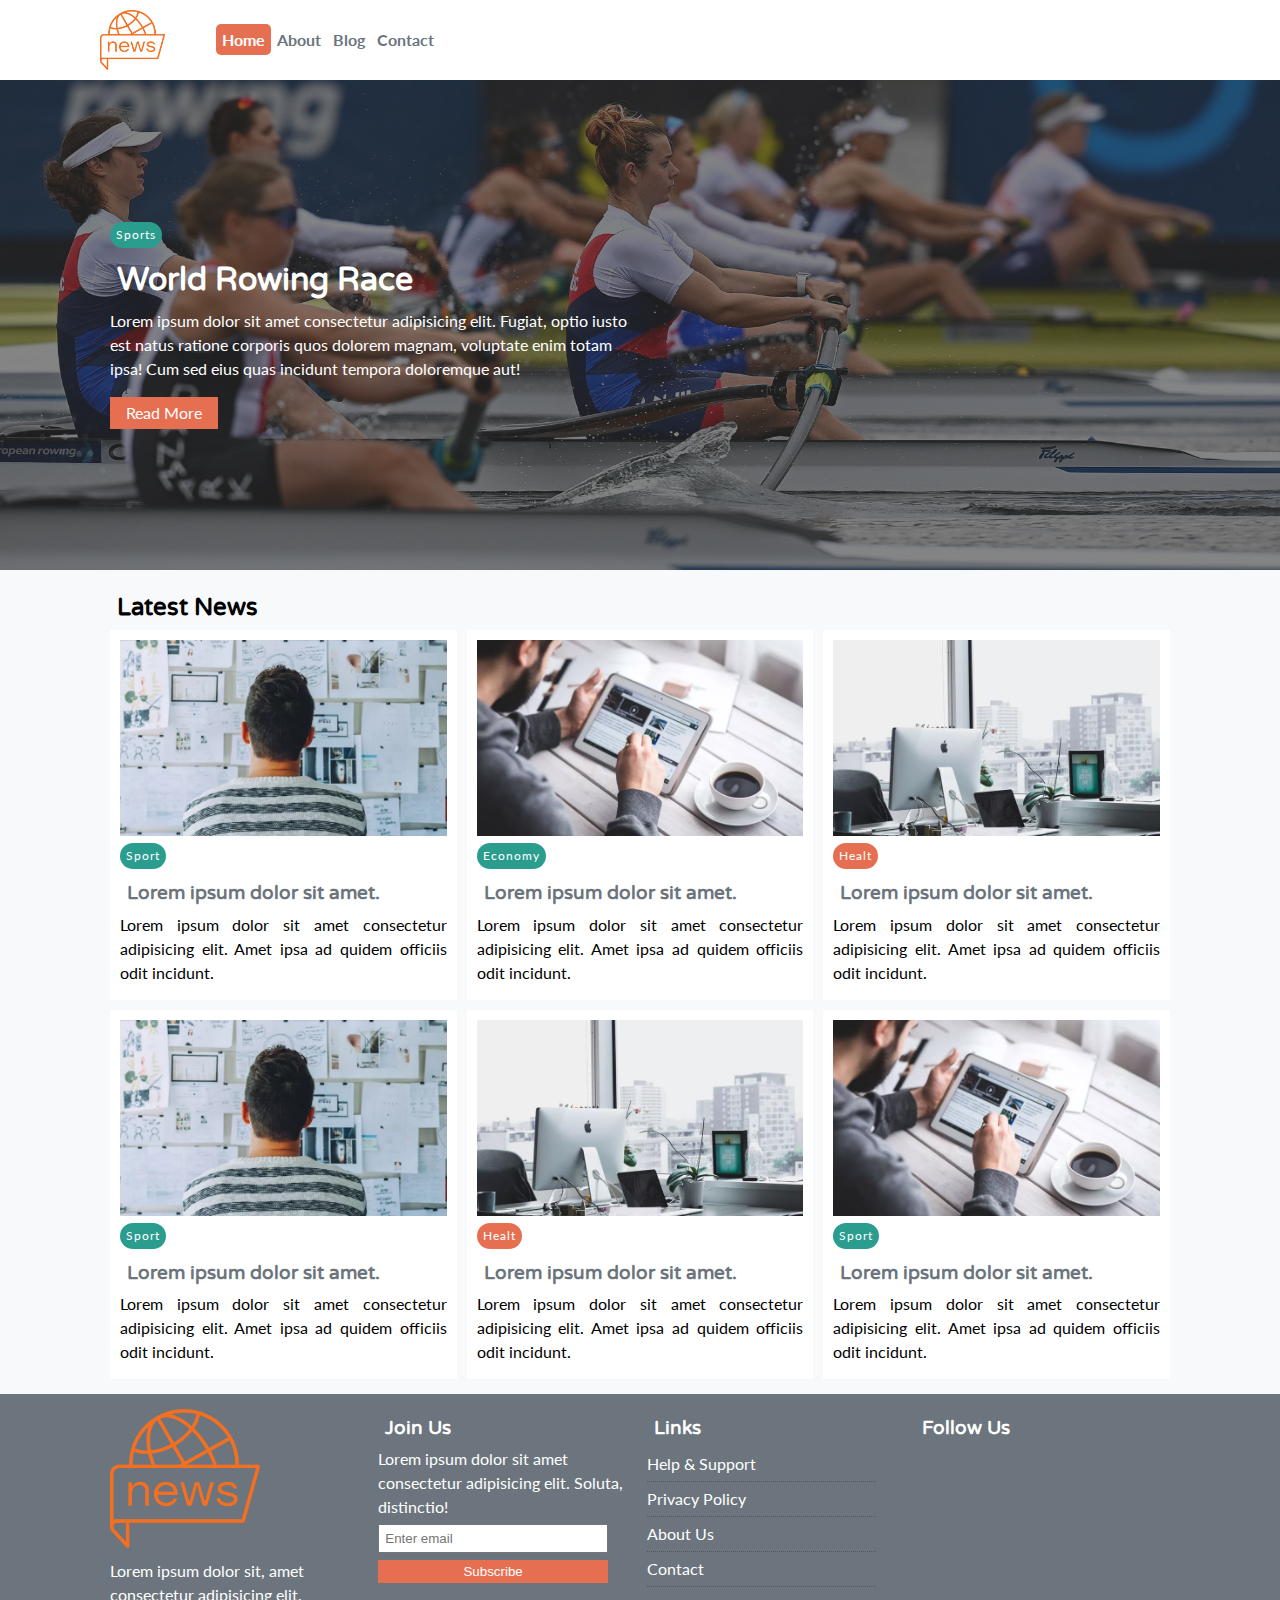
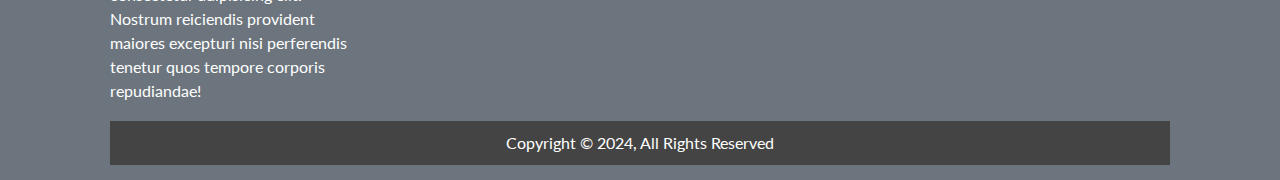
<file: news-site/index.html>
<!DOCTYPE html>
<html lang="tr">

<head>
    <meta charset="UTF-8">
    <meta http-equiv="X-UA-Compatible" content="IE=edge">
    <meta name="viewport" content="width=device-width, initial-scale=1.0">
    <link rel="stylesheet" href="https://cdnjs.cloudflare.com/ajax/libs/font-awesome/5.9.0/css/all.min.css"
        integrity="sha512-q3eWabyZPc1XTCmF+8/LuE1ozpg5xxn7iO89yfSOd5/oKvyqLngoNGsx8jq92Y8eXJ/IRxQbEC+FGSYxtk2oiw=="
        crossorigin="anonymous" referrerpolicy="no-referrer" />
    <link href="https://fonts.googleapis.com/css2?family=Lato&family=Varela+Round&display=swap" rel="stylesheet">
    <link rel="stylesheet" href="css/style.css">
    <link rel="stylesheet" media="screen and (max-width: 768px)" href="css/mobile.css">
    <title>News Site</title>
</head>

<body>
    <!-- navbar -->
    <nav id="main-nav" class="nav">
        <div class="container">
            <img src="img/logo.png" alt="" class="logo">
            <ul>
                <li><a class="active" href="index.html">Home</a></li>
                <li><a href="about.html">About</a></li>
                <li><a href="article.html">Blog</a></li>
                <li><a href="contact.html">Contact</a></li>
            </ul>
            <div class="social-icons">
                <a href="#"><i class="fab fa-facebook fa-2x"></i></a>
                <a href="#"><i class="fab fa-twitter fa-2x"></i></a>
                <a href="#"><i class="fab fa-instagram fa-2x"></i></a>
                <a href="#"><i class="fab fa-youtube fa-2x"></i></a>
            </div>
        </div>
    </nav>

    <!-- header -->
    <header id="header">
        <div class="container header-container">
            <div class="header-content">
                <div class="category bg-secondary">Sports</div>
                <h1>World Rowing Race</h1>
                <p class="mb-4">Lorem ipsum dolor sit amet consectetur adipisicing elit. Fugiat, optio iusto est natus
                    ratione corporis quos dolorem magnam, voluptate enim totam ipsa! Cum sed eius quas incidunt tempora
                    doloremque aut!</p>
                <a href="#" class="btn btn-primary">Read More</a>
            </div>
        </div>
    </header>

    <!-- articles -->
    <section id="main-articles" class="py-2">
        <div class="container">
            <h2>Latest News</h2>
            <div class="articles-container">
                <article class="card">
                    <img src="img/img-1.webp" alt="">
                    <div>
                        <div class="category bg-secondary">Sport</div>
                        <h3><a href="article.html">Lorem ipsum dolor sit amet.</a></h3>
                        <p>Lorem ipsum dolor sit amet consectetur adipisicing elit. Amet ipsa ad quidem officiis odit
                            incidunt.</p>
                    </div>
                </article>
                <article class="card">
                    <img src="img/img-2.webp" alt="">
                    <div>
                        <div class="category bg-secondary">Economy</div>
                        <h3><a href="article.html">Lorem ipsum dolor sit amet.</a></h3>
                        <p>Lorem ipsum dolor sit amet consectetur adipisicing elit. Amet ipsa ad quidem officiis odit
                            incidunt.</p>
                    </div>
                </article>
                <article class="card">
                    <img src="img/img-3.webp" alt="">
                    <div>
                        <div class="category bg-primary">Healt</div>
                        <h3><a href="article.html">Lorem ipsum dolor sit amet.</a></h3>
                        <p>Lorem ipsum dolor sit amet consectetur adipisicing elit. Amet ipsa ad quidem officiis odit
                            incidunt.</p>
                    </div>
                </article>
                <article class="card">
                    <img src="img/img-1.webp" alt="">
                    <div>
                        <div class="category bg-secondary">Sport</div>
                        <h3><a href="article.html">Lorem ipsum dolor sit amet.</a></h3>
                        <p>Lorem ipsum dolor sit amet consectetur adipisicing elit. Amet ipsa ad quidem officiis odit
                            incidunt.</p>
                    </div>
                </article>
                <article class="card">
                    <img src="img/img-3.webp" alt="">
                    <div>
                        <div class="category bg-primary">Healt</div>
                        <h3><a href="article.html">Lorem ipsum dolor sit amet.</a></h3>
                        <p>Lorem ipsum dolor sit amet consectetur adipisicing elit. Amet ipsa ad quidem officiis odit
                            incidunt.</p>
                    </div>
                </article>
                <article class="card">
                    <img src="img/img-2.webp" alt="">
                    <div>
                        <div class="category bg-secondary">Sport</div>
                        <h3><a href="article.html">Lorem ipsum dolor sit amet.</a></h3>
                        <p>Lorem ipsum dolor sit amet consectetur adipisicing elit. Amet ipsa ad quidem officiis odit
                            incidunt.</p>
                    </div>
                </article>
            </div>
        </div>
    </section>

    <!-- footerr -->
    <footer id="main-footer" class="py-2">
        <div class="container footer-container">
            <div>
                <img src="img/logo.png" alt="">
                <p>
                    Lorem ipsum dolor sit, amet consectetur adipisicing elit. Nostrum reiciendis provident maiores
                    excepturi nisi perferendis tenetur quos tempore corporis repudiandae!
                </p>
            </div>
            <div>
                <h3>Join Us</h3>
                <p>Lorem ipsum dolor sit amet consectetur adipisicing elit. Soluta, distinctio!</p>
                <form action="">
                    <input type="email" name="" id="" placeholder="Enter email">
                    <input type="submit" value="Subscribe" class="btn btn-primary">
                </form>
            </div>
            <div>
                <h3>Links</h3>
                <ul>
                    <li><a href="">Help & Support</a></li>
                    <li><a href="">Privacy Policy</a></li>
                    <li><a href="">About Us</a></li>
                    <li><a href="">Contact</a></li>
                </ul>
            </div>
            <div>
                <h3>Follow Us</h3>
                <div>
                    <a href=""><i class="fab fa-facebook fa-2x"></i></a>
                    <a href=""><i class="fab fa-twitter fa-2x"></i></a>
                    <a href=""><i class="fab fa-instagram fa-2x"></i></a>
                    <a href=""><i class="fab fa-youtube fa-2x"></i></a>
                </div>
            </div>
            <div>
                <p>Copyright &copy; 2024, All Rights Reserved</p>
            </div>
        </div>
    </footer>

</body>

</html>
</file>
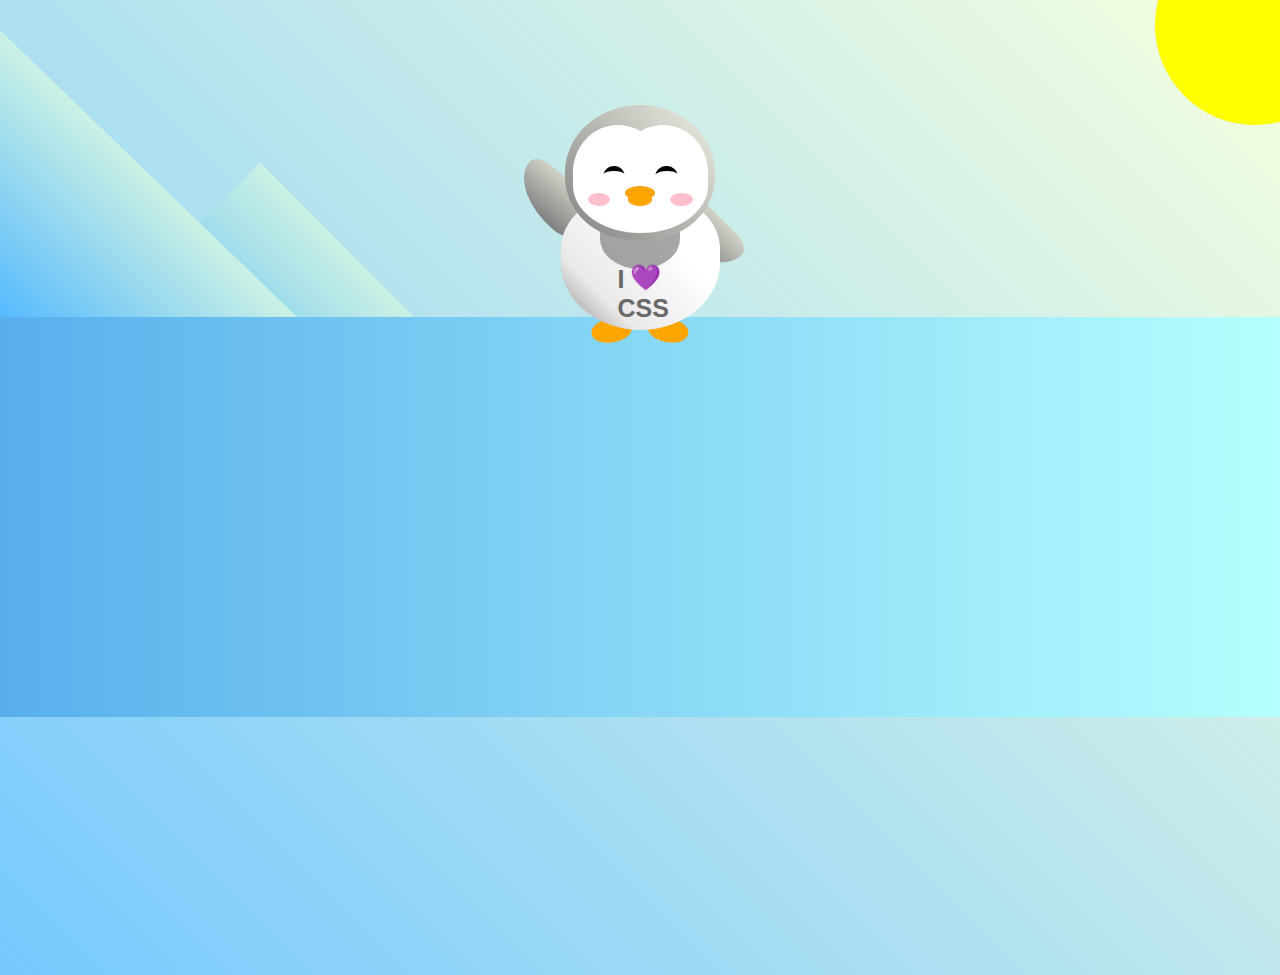
<file: Penguen/index.html>
<!DOCTYPE html>
<html lang="en">

<head>
    <meta charset="UTF-8" />
    <link rel="stylesheet" href="./styles.css" />
    <title>Penguin</title>
    <meta name="viewport" content="width=device-width, initial-scale=1.0" />
</head>

<body>
    <div class="left-mountain"></div>
    <div class="back-mountain"></div>
    <div class="sun"></div>
    <div class="penguin">
        <div class="penguin-head">
            <div class="face left"></div>
            <div class="face right"></div>
            <div class="chin"></div>
            <div class="eye left">
                <div class="eye-lid"></div>
            </div>
            <div class="eye right">
                <div class="eye-lid"></div>
            </div>
            <div class="blush left"></div>
            <div class="blush right"></div>
            <div class="beak top"></div>
            <div class="beak bottom"></div>
        </div>
        <div class="shirt">
            <div>💜</div>
            <p>I CSS</p>
        </div>
        <div class="penguin-body">
            <div class="arm left"></div>
            <div class="arm right"></div>
            <div class="foot left"></div>
            <div class="foot right"></div>
        </div>
    </div>
    <div class="ground"></div>
</body>

</html>
</file>
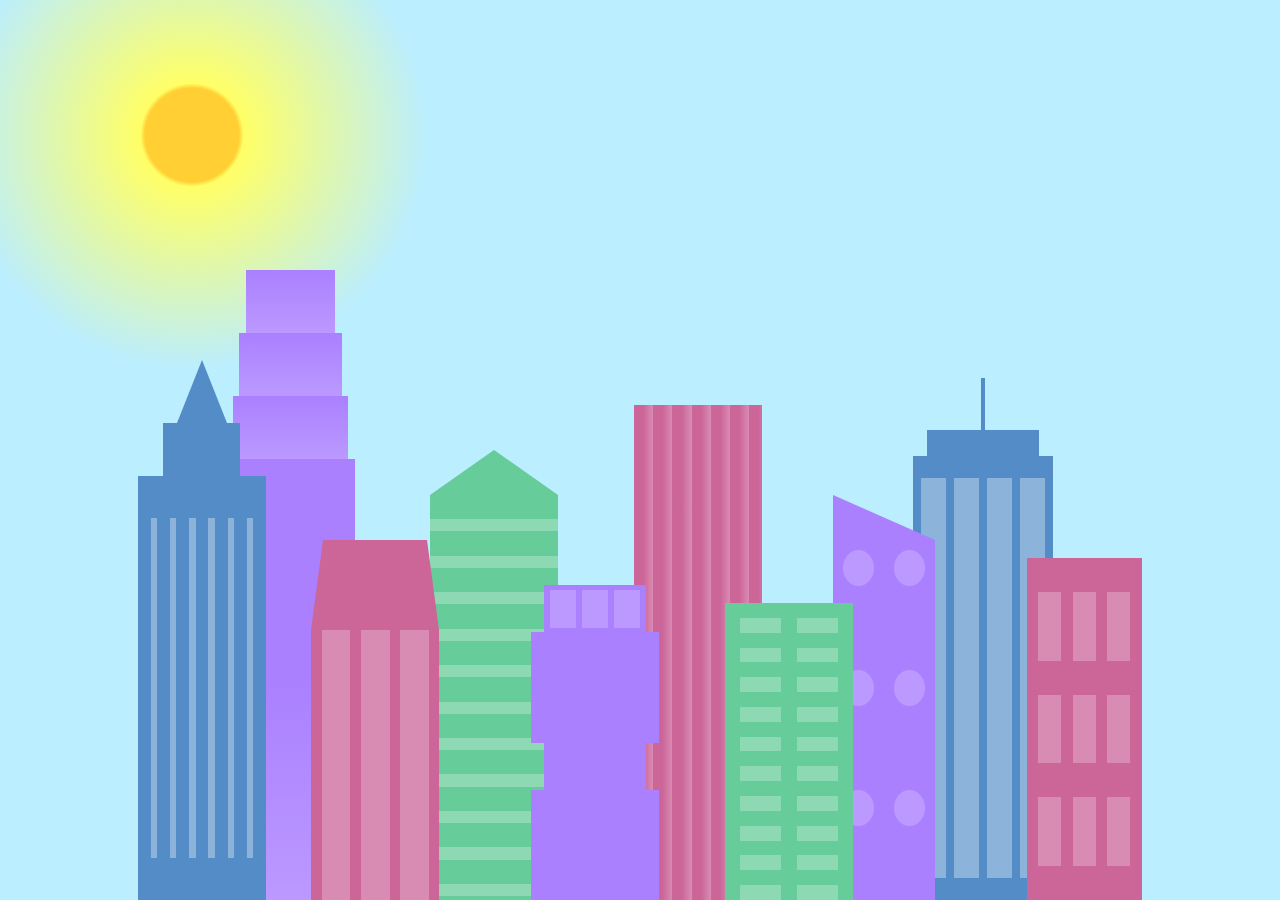
<file: Skyline/index.html>
<!DOCTYPE html>
<html lang="en">

<head>
    <meta charset="UTF-8">
    <title>Skyline</title>
    <link href="styles.css" rel="stylesheet" />
</head>

<body>
    <div class="background-buildings sky">
        <div></div>
        <div></div>
        <div class="bb1 building-wrap">
            <div class="bb1a bb1-window"></div>
            <div class="bb1b bb1-window"></div>
            <div class="bb1c bb1-window"></div>
            <div class="bb1d"></div>
        </div>
        <div class="bb2">
            <div class="bb2a"></div>
            <div class="bb2b"></div>
        </div>
        <div class="bb3"></div>
        <div></div>
        <div class="bb4 building-wrap">
            <div class="bb4a"></div>
            <div class="bb4b"></div>
            <div class="bb4c window-wrap">
                <div class="bb4-window"></div>
                <div class="bb4-window"></div>
                <div class="bb4-window"></div>
                <div class="bb4-window"></div>
            </div>
        </div>
        <div></div>
        <div></div>
    </div>

    <div class="foreground-buildings">
        <div></div>
        <div></div>
        <div class="fb1 building-wrap">
            <div class="fb1a"></div>
            <div class="fb1b"></div>
            <div class="fb1c"></div>
        </div>
        <div class="fb2">
            <div class="fb2a"></div>
            <div class="fb2b window-wrap">
                <div class="fb2-window"></div>
                <div class="fb2-window"></div>
                <div class="fb2-window"></div>
            </div>
        </div>
        <div></div>
        <div class="fb3 building-wrap">
            <div class="fb3a window-wrap">
                <div class="fb3-window"></div>
                <div class="fb3-window"></div>
                <div class="fb3-window"></div>
            </div>
            <div class="fb3b"></div>
            <div class="fb3a"></div>
            <div class="fb3b"></div>
        </div>
        <div class="fb4">
            <div class="fb4a"></div>
            <div class="fb4b">
                <div class="fb4-window"></div>
                <div class="fb4-window"></div>
                <div class="fb4-window"></div>
                <div class="fb4-window"></div>
                <div class="fb4-window"></div>
                <div class="fb4-window"></div>
            </div>
        </div>
        <div class="fb5"></div>
        <div class="fb6"></div>
        <div></div>
        <div></div>
    </div>
</body>

</html>
</file>
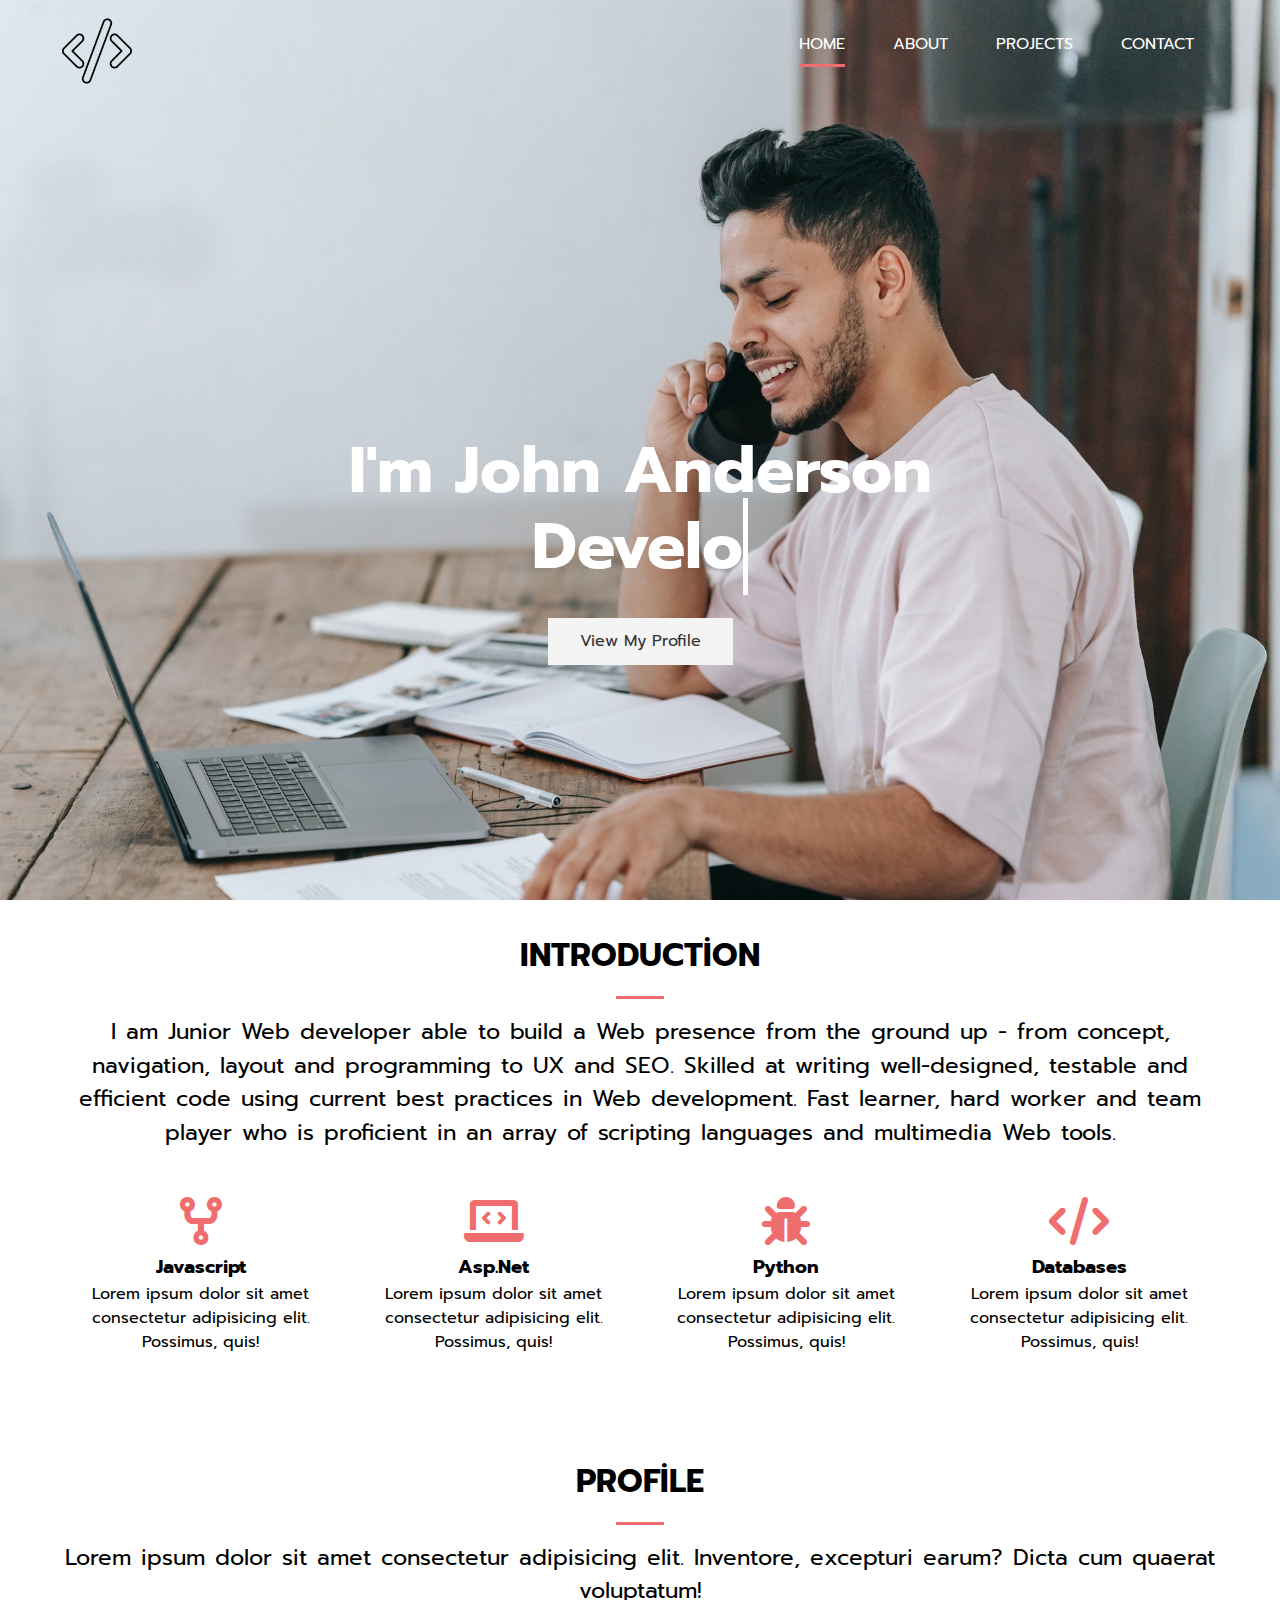
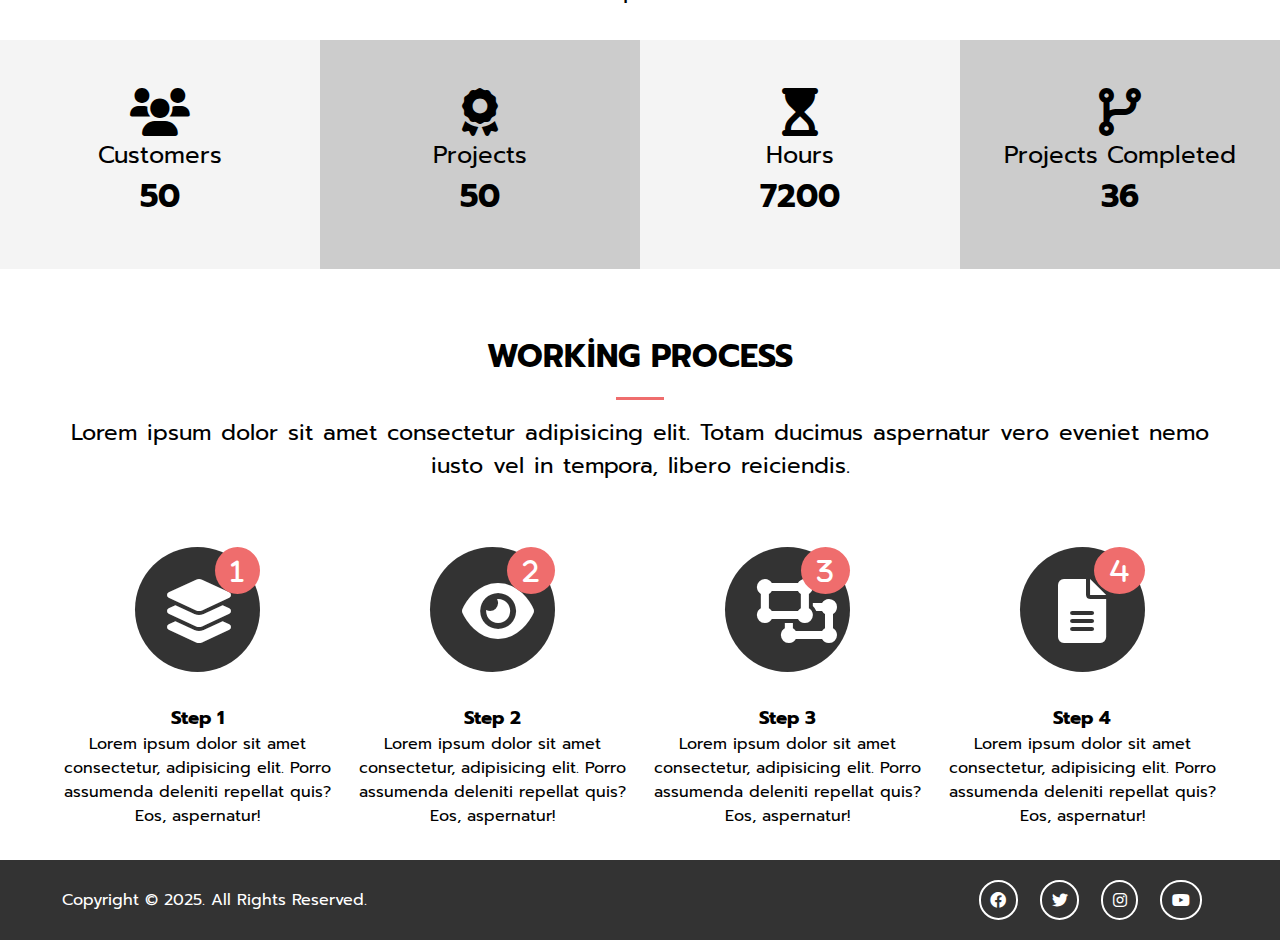
<file: freelancer/public/index.html>
<!DOCTYPE html>
<html lang="tr">
<head>
    <meta charset="UTF-8">
    <meta http-equiv="X-UA-Compatible" content="IE=edge">
    <meta name="viewport" content="width=device-width, initial-scale=1.0">
    <link href="https://fonts.googleapis.com/css2?family=Prompt&display=swap" rel="stylesheet">
    <link rel="stylesheet" href="https://cdnjs.cloudflare.com/ajax/libs/font-awesome/6.0.0/css/all.min.css" integrity="sha512-9usAa10IRO0HhonpyAIVpjrylPvoDwiPUiKdWk5t3PyolY1cOd4DSE0Ga+ri4AuTroPR5aQvXU9xC6qOPnzFeg==" crossorigin="anonymous" referrerpolicy="no-referrer" />
    <link
    rel="stylesheet"
    href="https://cdnjs.cloudflare.com/ajax/libs/animate.css/4.1.1/animate.min.css"
  />
    <link rel="stylesheet" href="css/main.css">
    <title>Document</title>
</head>
<body>
    
    <!-- header -->
    <header id="header__home">
        <div class="container">
            <nav class="main-nav">
                <img src="img/logo.png" alt="" class="main-nav__logo">
                <ul class="main-nav__items">
                    <li><a href="index.html" class="active">Home</a></li>
                    <li><a href="about.html">About</a></li>
                    <li><a href="projects.html">Projects</a></li>
                    <li><a href="contact.html">Contact</a></li>
                </ul>
            </nav>
            <div class="header-content">
                <h1>I'm John Anderson
                    <span 
                    class="typewrite" 
                    data-period="1000" 
                    data-type='["Developer","Designer","Freelancer"]'></span>
                </h1>
                <a href="" class="btn-light animate__animated animate__swing my-2">
                    View My Profile
                </a>
            </div>
        </div>
    </header>

    <!-- section a -->
    <section id="home__a" class="text-center py-2">
        <div class="container">
            <h2 class="section-title">Introduction</h2>
            <div class="border-bottom"></div>
            <p class="lead">
                I am Junior Web developer able to build a Web presence from the ground up - from concept, navigation, layout and programming to UX and SEO. Skilled at writing well-designed, testable and efficient code using current best practices in Web development. Fast learner, hard worker and team player who is proficient in an array of scripting languages and multimedia Web tools.
            </p>
            <div class="skills my-3">
                <div>
                    <i class="fa-solid fa-code-fork fa-3x"></i>
                    <h3>Javascript</h3>
                    <p>Lorem ipsum dolor sit amet consectetur adipisicing elit. Possimus, quis!</p>
                </div>
                <div>
                    <i class="fa-solid fa-laptop-code fa-3x"></i>
                    <h3>Asp.Net</h3>
                    <p>Lorem ipsum dolor sit amet consectetur adipisicing elit. Possimus, quis!</p>
                </div>
                <div>
                    <i class="fa-solid fa-bug fa-3x"></i>
                    <h3>Python</h3>
                    <p>Lorem ipsum dolor sit amet consectetur adipisicing elit. Possimus, quis!</p>
                </div>
                <div>
                    <i class="fa-solid fa-code fa-3x"></i>
                    <h3>Databases</h3>
                    <p>Lorem ipsum dolor sit amet consectetur adipisicing elit. Possimus, quis!</p>
                </div>
            </div>
        </div>
    </section>

    <!-- section b -->
    <section id="home__b" class="text-center py-2">
        <div class="container">
            <h2 class="section-title">Profile</h2>
            <div class="border-bottom"></div>
            <p class="lead">
                Lorem ipsum dolor sit amet consectetur adipisicing elit. Inventore, excepturi earum? Dicta cum quaerat voluptatum!
            </p>
        </div>
        <div class="profile">
            <div>
                <ul>
                    <li><i class="fas fa-users fa-3x"></i></li>
                    <li class="title">Customers</li>
                    <li class="number">50</li>
                </ul>
            </div>
            <div>
                <ul>
                    <li><i class="fas fa-award fa-3x"></i></li>
                    <li class="title">Projects</li>
                    <li class="number">50</li>
                </ul>
            </div>
            <div>
                <ul>
                    <li><i class="fas fa-hourglass-start fa-3x"></i></li>
                    <li class="title">Hours</li>
                    <li class="number">7200</li>
                </ul>
            </div>
            <div>
                <ul>
                    <li><i class="fas fa-code-branch fa-3x"></i></li>
                    <li class="title">Projects Completed</li>
                    <li class="number">36</li>
                </ul>
            </div>
        </div>
    </section>

    <!-- section c -->
    <section id="home__c" class="text-center py-2">
        <div class="container">
            <h2 class="section-title">Working Process</h2>
            <div class="border-bottom"></div>
            <p class="lead">Lorem ipsum dolor sit amet consectetur adipisicing elit. Totam ducimus aspernatur vero eveniet nemo iusto vel in tempora, libero reiciendis.</p>
            <div class="process">
                <div>
                    <i class="fa-solid fa-layer-group fa-4x process__icon my-2">
                        <div class="process__step">1</div>
                    </i>
                    <h3>Step 1</h3>
                    <p>Lorem ipsum dolor sit amet consectetur, adipisicing elit. Porro assumenda deleniti repellat quis? Eos, aspernatur!</p>
                </div>
                <div>
                    <i class="fa-solid fa-eye fa-4x process__icon my-2">
                        <div class="process__step">2</div>
                    </i>
                    <h3>Step 2</h3>
                    <p>Lorem ipsum dolor sit amet consectetur, adipisicing elit. Porro assumenda deleniti repellat quis? Eos, aspernatur!</p>
                </div>
                <div>
                    <i class="fas fa-object-ungroup fa-4x process__icon my-2">
                        <div class="process__step">3</div>
                    </i>
                    <h3>Step 3</h3>
                    <p>Lorem ipsum dolor sit amet consectetur, adipisicing elit. Porro assumenda deleniti repellat quis? Eos, aspernatur!</p>
                </div>
                <div>
                    <i class="fas fa-file-alt fa-4x process__icon my-2">
                        <div class="process__step">4</div>
                    </i>
                    <h3>Step 4</h3>
                    <p>Lorem ipsum dolor sit amet consectetur, adipisicing elit. Porro assumenda deleniti repellat quis? Eos, aspernatur!</p>
                </div>
            </div>
        </div>
    </section>

    <footer id="main-footer">
        <div class="footer-content container">
            <p>Copyright &copy; 2025. All Rights Reserved.</p>

            <div class="social">
                <i class="fab fa-facebook"></i>
                <i class="fab fa-twitter"></i>
                <i class="fab fa-instagram"></i>
                <i class="fab fa-youtube"></i>
            </div>
        </div>
    </footer>

    <script src="js/jquery.min.js"></script>
    <script src="js/type-writer.js"></script>
</body>
</html>
</file>
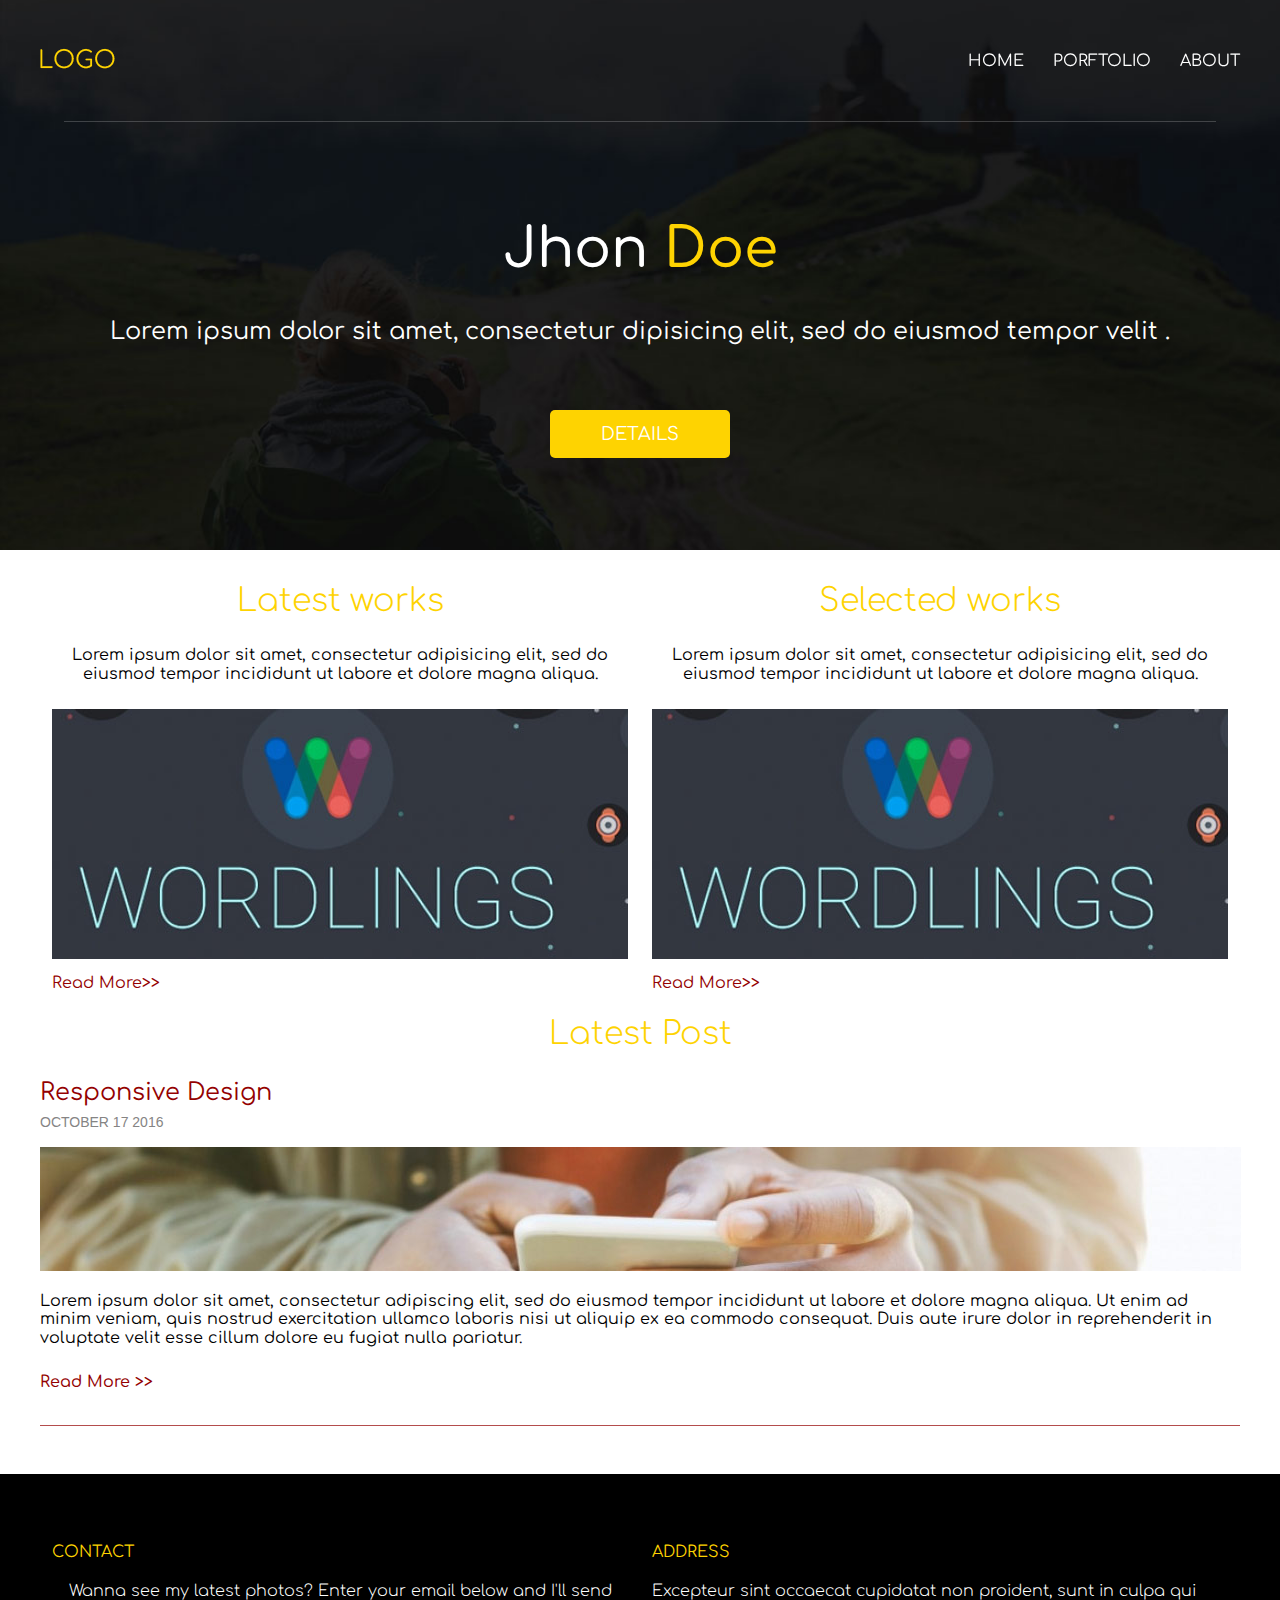
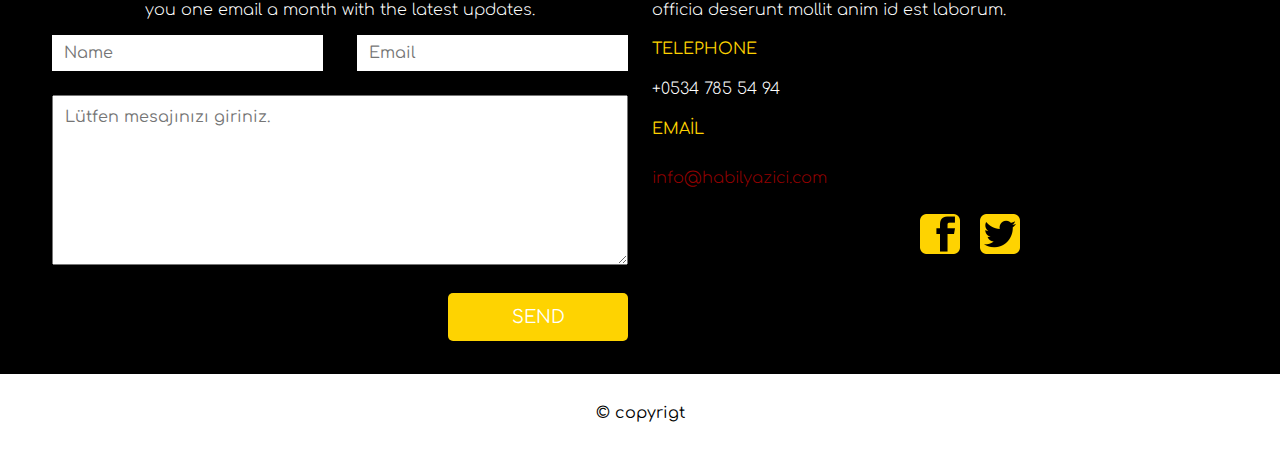
<file: Jhon Doe/html/index.html>
<!DOCTYPE html>
<html>

<head>
    <title>JHON DOE</title>
    <link href="../css/normalize.css" rel="stylesheet" type="text/css">
    <link href="../css/style.css" rel="stylesheet" type="text/css">
    <meta name="viewport" content="width=device-width, initial-scale=1.0">
    <link rel="preconnect" href="https://fonts.googleapis.com">
    <link rel="preconnect" href="https://fonts.gstatic.com" crossorigin>
    <link href="https://fonts.googleapis.com/css2?family=Comfortaa:wght@300..700&display=swap" rel="stylesheet">
    <link rel="stylesheet" href="https://cdnjs.cloudflare.com/ajax/libs/font-awesome/6.5.2/css/all.min.css"
        integrity="sha512-SnH5WK+bZxgPHs44uWIX+LLJAJ9/2PkPKZ5QiAj6Ta86w+fsb2TkcmfRyVX3pBnMFcV7oQPJkl9QevSCWr3W6A=="
        crossorigin="anonymous" referrerpolicy="no-referrer" />
    <!-- googla fontawsome cdn yazınca çıkar veya fontawsomeden script alırsın neredeyse aynı şeyler-->
</head>

<body>
    <header>
        <div class="container">
            <div class="header-top">
                <a href="index.html" class="logo"> <img src="../img/logo.png"> </a>
                <nav>
                    <ol>
                        <li><a href="#"> home</a></li>
                        <li><a href="#"> porftolio</a></li>
                        <li><a href="#"> about</a></li>
                    </ol>
                </nav>
            </div>
            <hr class="hr-top">
            <div class="header-content">
                <h1>Jhon <span>Doe</span></h1>
                <p>Lorem ipsum dolor sit amet, consectetur dipisicing elit, sed do eiusmod tempor velit .</p>
                <p><a href="#" class="main-btn">details</a></p>
            </div>
        </div>
    </header>
    <section class="selected-works">
        <div class="container">
            <div class="row">
                <div class="column-1-of-2">
                    <h2>Latest works</h2>
                    <p>Lorem ipsum dolor sit amet, consectetur adipisicing elit, sed do eiusmod tempor incididunt ut
                        labore et dolore magna aliqua.
                    </p>
                    <a href="#"> <img src="../img/work.jpg"> </a>
                    <a href="#"> Read More>></a>
                </div>
                <div class="column-1-of-2">
                    <h2>Selected works</h2>
                    <p>Lorem ipsum dolor sit amet, consectetur adipisicing elit, sed do eiusmod tempor incididunt ut
                        labore et dolore magna aliqua.
                    </p>
                    <a href="#"> <img src="../img/work.jpg"> </a>
                    <a href="#"> Read More>></a>
                </div>
            </div>
            <div class="row">
                <div class="column-1-of-1">
                    <h2>Latest Post</h2>
                    <h3>Responsive Design</h3>
                    <p><time class="p-date" datetime="2016-10-17"> OCTOBER 17 2016</time></p>
                    <a href="#"> <img src="../img/blog.jpg" alt="blog resim"></a>
                    <p class="one">Lorem ipsum dolor sit amet, consectetur adipiscing elit, sed do eiusmod tempor
                        incididunt ut labore et dolore magna aliqua. Ut enim ad minim veniam, quis nostrud exercitation
                        ullamco laboris nisi ut aliquip ex ea commodo consequat. Duis aute irure dolor in reprehenderit
                        in voluptate velit esse cillum dolore eu fugiat nulla pariatur.</p>
                    <a href="#" class="hr-bottom">Read More >></a>
                    <hr>
                </div>
            </div>
        </div>
    </section>
    <footer>
        <div class="container">
            <div class="row">
                <div class="column-1-of-2">
                    <h4>CONTACT</h4>
                    <P>Wanna see my latest photos? Enter your email below and I'll send you one email a month with the
                        latest updates.</P>
                    <form>
                        <div>
                            <input type="text" placeholder="Name">
                            <input type="email" placeholder="Email">
                        </div>
                        <textarea rows="5" cols="40" placeholder="Lütfen mesajınızı giriniz."></textarea>
                        <input type="button" value="Send" class="main-btn">
                    </form>
                </div>
                <div class="column-1-of-2 column-1-of-22">
                    <h4>ADDRESS</h4>
                    <P>Excepteur sint occaecat cupidatat non proident, sunt in culpa qui officia deserunt mollit anim id
                        est laborum.</P>
                    <h4>TELEPHONE</h4>
                    <P>+0534 785 54 94</P>
                    <H4>EMAİL</H4>
                    <p><a href="mailto:info@habilyazici.com"> info@habilyazici.com</a></p>
                    <ul class="social-menus">
                        <li><a href="#"> <img src="../img/facebook.png"></a> </li>
                        <li><a href="#"> <img src="../img/twitter.png"></a></li>
                    </ul>
                </div>
            </div>
        </div>

    </footer>
    <div class="coppyx">
        <p> &COPY; copyrigt </p>

    </div>
</body>

</html>
</file>
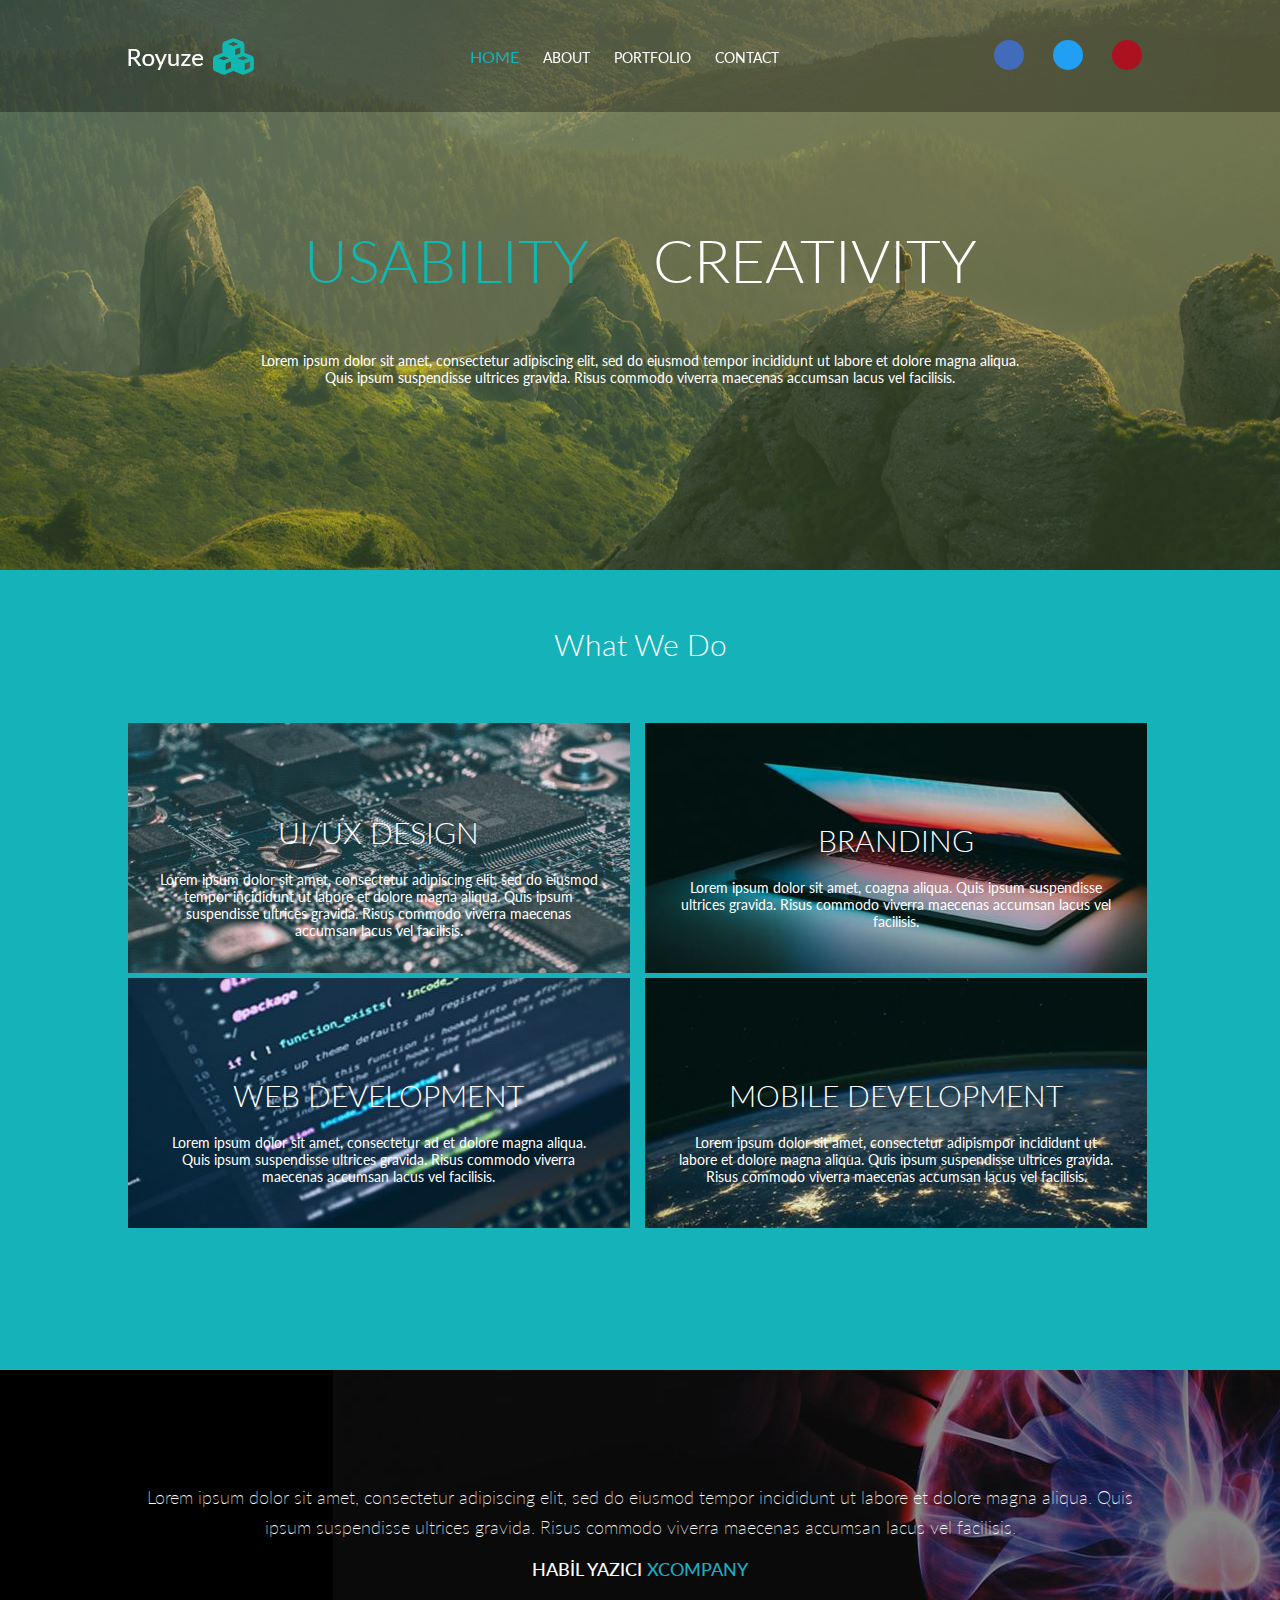
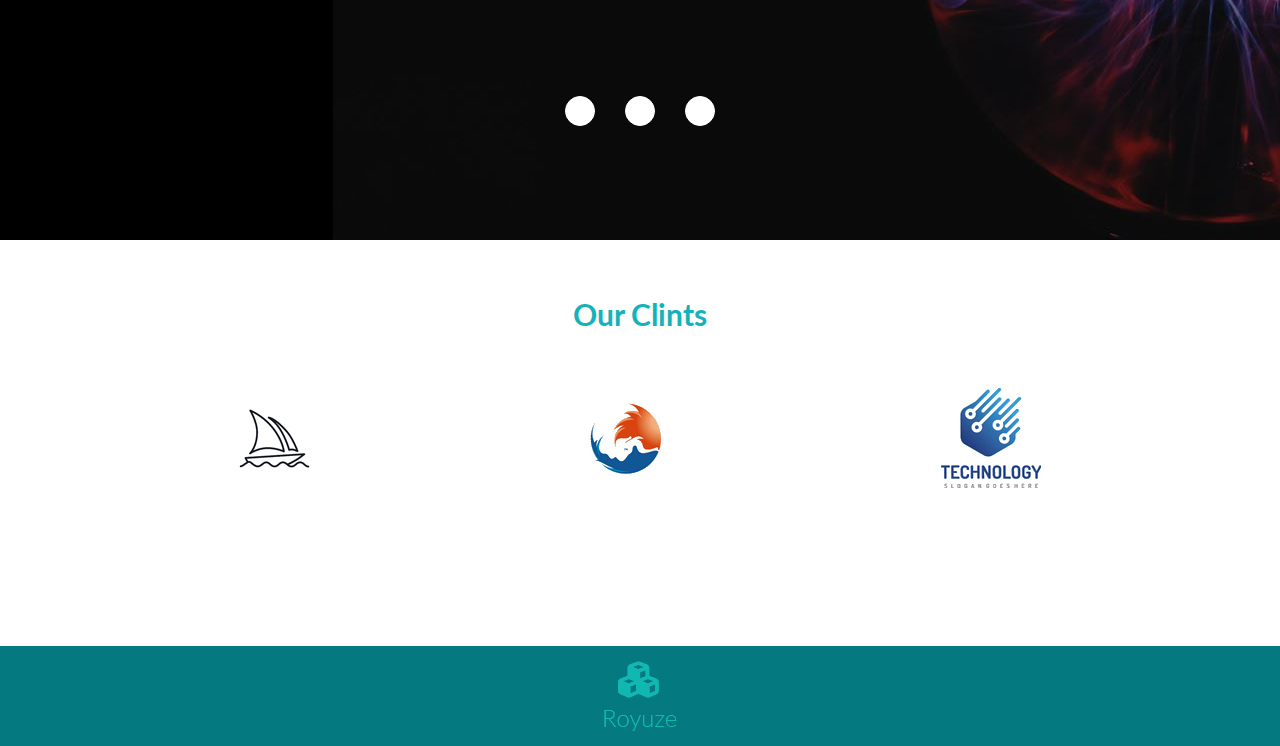
<file: Resistance/html/index.html>
<html lang="tr">

<head>
    <meta charset="UTF-8">
    <meta name="viewport" content="width=device-width, initial-scale=1.0">
    <title>Resistance</title>
    <link rel="stylesheet" href="https://cdnjs.cloudflare.com/ajax/libs/font-awesome/6.5.2/css/all.min.css"
        integrity="sha512-SnH5WK+bZxgPHs44uWIX+LLJAJ9/2PkPKZ5QiAj6Ta86w+fsb2TkcmfRyVX3pBnMFcV7oQPJkl9QevSCWr3W6A=="
        crossorigin="anonymous" referrerpolicy="no-referrer" />
    <link rel="preconnect" href="https://fonts.googleapis.com">
    <link rel="preconnect" href="https://fonts.gstatic.com" crossorigin>
    <link
        href="https://fonts.googleapis.com/css2?family=Lato:ital,wght@0,100;0,300;0,400;0,700;0,900;1,100;1,300;1,400;1,700;1,900&display=swap"
        rel="stylesheet">
    <link href="../css/style.css" rel="stylesheet">
</head>

<body>
    <div class="main">
        <header>
            <div class="container">
                <div class="header-left">
                    <a href="#"><img src="../img/logo.png"></a>
                </div>
                <div class="header-middle">
                    <nav>
                        <ol>
                            <li><a href="../html/index.html">home</a></li>
                            <li><a href="../html/about.html">about</a></li>
                            <li><a href="../html/portfolio.html">portfolıo</a></li>
                            <li><a href="../html/contact.html">contact</a></li>
                        </ol>
                    </nav>
                </div>
                <div class="header-right">
                    <nav>
                        <ol>
                            <li><a href="https://www.facebook.com"><i class="fa-brands fa-facebook-f" style="color: #ffffff;"></i></a></li>
                            <li><a href="https://x.com"><i class="fa-brands fa-twitter" style="color: #ffffff;"></i></a></li>
                            <li><a href="https://www.youtube.com"><i class="fa-brands fa-youtube" style="color: #ffffff;"></i></a></li>
                        </ol>
                    </nav>
                </div>
            </div>
        </header>
        <div class="main-content">
            <h1>USABILITY<span>CREATIVITY</span></h1>
            <p>Lorem ipsum dolor sit amet, consectetur adipiscing elit, sed do eiusmod tempor
                incididunt ut labore et dolore magna aliqua. </p>
            <p>Quis ipsum suspendisse ultrices gravida.
                Risus commodo viverra maecenas accumsan lacus vel facilisis. </p>
            <i class="fa-solid fa-circle-arrow-down" style="color: #1badc5;"></i>
        </div>
    </div>
    <section>
        <div class="container">
            <h2>What We Do</h2>
            <div class="rows">
                <div class="column-1-2">
                    <h2>UI/UX DESIGN</h2>
                    <p>Lorem ipsum dolor sit amet, consectetur adipiscing elit, sed do eiusmod tempor incididunt ut
                        labore et dolore magna aliqua. Quis ipsum suspendisse ultrices gravida. Risus commodo viverra
                        maecenas accumsan lacus vel facilisis. </p>
                </div>
                <div class="column-2-2">
                    <h2>BRANDING</h2>
                    <p>Lorem ipsum dolor sit amet, coagna aliqua. Quis ipsum suspendisse ultrices gravida. Risus commodo
                        viverra maecenas accumsan lacus vel facilisis. </p>
                </div>
            </div>
            <div class="rows rows2">
                <div class="column-1-2-2">
                    <h2>WEB DEVELOPMENT</h2>
                    <p>Lorem ipsum dolor sit amet, consectetur ad et dolore magna aliqua. Quis ipsum suspendisse
                        ultrices gravida. Risus commodo viverra maecenas accumsan lacus vel facilisis. </p>
                </div>
                <div class="column-2-2-2">
                    <h2>MOBILE DEVELOPMENT</h2>
                    <p>Lorem ipsum dolor sit amet, consectetur adipismpor incididunt ut labore et dolore magna aliqua.
                        Quis ipsum suspendisse ultrices gravida. Risus commodo viverra maecenas accumsan lacus vel
                        facilisis. </p>
                </div>
            </div>
        </div>
    </section>
    <div class="section2">
        <div class="container">
            <p>Lorem ipsum dolor sit amet, consectetur adipiscing elit, sed do eiusmod tempor incididunt ut labore et
                dolore
                magna aliqua. Quis ipsum suspendisse ultrices gravida. Risus commodo viverra maecenas accumsan lacus vel
                facilisis. </p>
            <p>HABİL YAZICI <span>XCOMPANY</span></p>
            <div class="section2-div">
                <div></div>
                <div></div>
                <div></div>
            </div>
        </div>
    </div>
    <div class="section3">
        <div class="container">
            <h2>Our Clints</h2>
            <div>
                <a href="#"><img src="../img/home-section3-example1.png"></a>
                <a href="#"><img src="../img/home-section3-example2.png"></a>
                <a href="#"><img src="../img/home-section3-example3.png"></a>
            </div>
        </div>
    </div>
    <div class="section4">
        <div class="container">
            <a href="#"><img src="../img/logo2.png"></a>
        </div>
    </div>


</body>

</html>
</file>
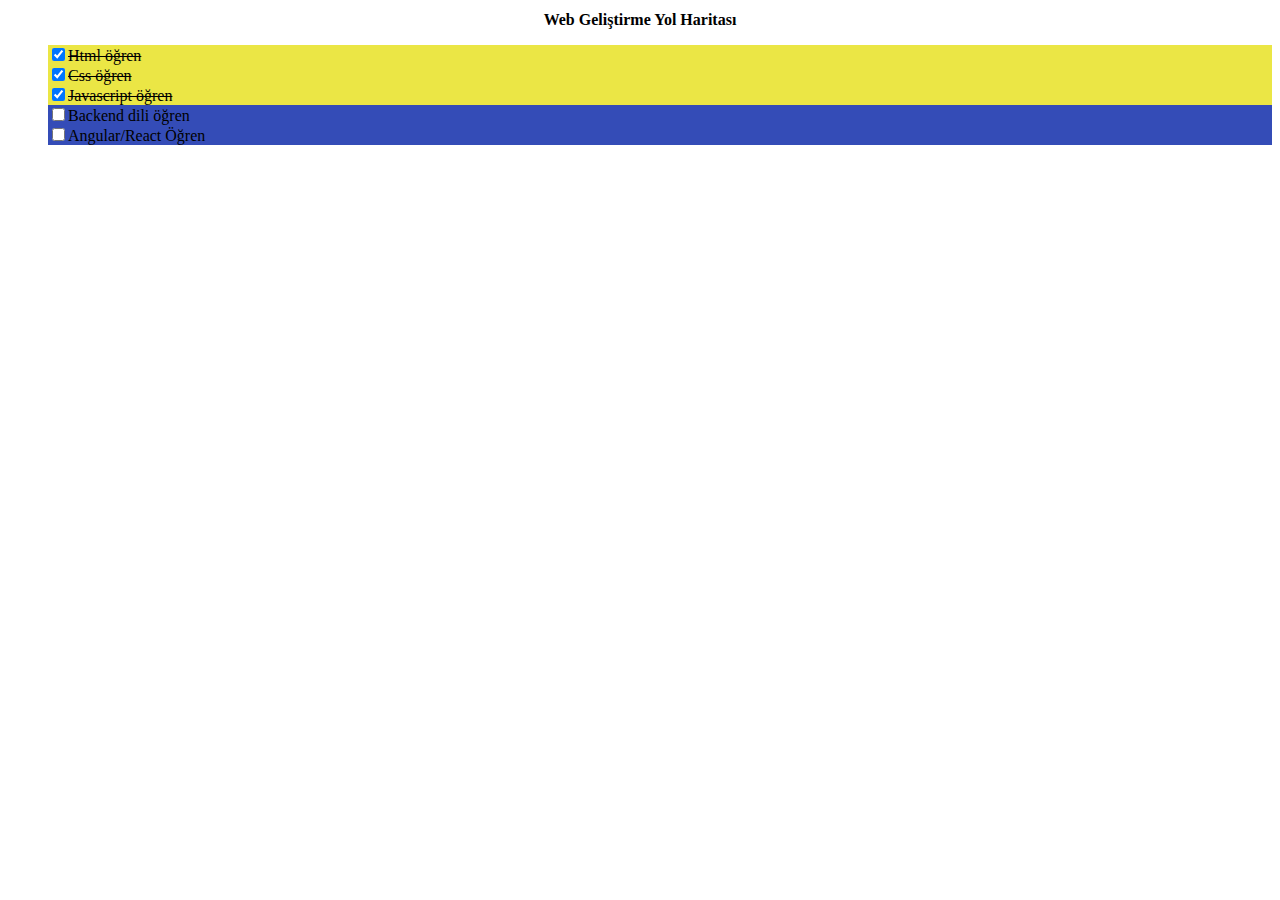
<file: uygulama/finish/index.html>
<!DOCTYPE html>
<html lang="tr">
<head>
    <meta charset="UTF-8">
    <meta http-equiv="X-UA-Compatible" content="IE=edge">
    <meta name="viewport" content="width=device-width, initial-scale=1.0">
    <title>Web Geliştirme Yol Haritası</title>
    <link rel="stylesheet" href="style.css">
</head>
<body>
    <!-- 
        1- Sayfa başlığını ortalayıp font büyüklüğünü 16px yapınız. 
        2- Tüm liste elemanlarının üstünü çizin ve zemin rengini "#EBE645" yapınız.(internal-external css)
        3- Sadece ilk 3 elemanın üstünü çizin ve zemin rengini "#344CB7" yapınız. (inline css)
        4- Tüm liste elemanlarının liste işaretini kaldırınız. (list-style-type)
    -->

    <h1>Web Geliştirme Yol Haritası</h1>
    <ul>
        <li><input type="checkbox" name="" id="" checked>Html öğren</li>
        <li><input type="checkbox" name="" id="" checked>Css öğren</li>
        <li><input type="checkbox" name="" id="" checked>Javascript öğren</li>
        <li style="text-decoration: none;background-color:#344CB7;"><input type="checkbox" name="" id="">Backend dili öğren</li>
        <li style="text-decoration: none;background-color:#344CB7;"><input type="checkbox" name="" id="">Angular/React Öğren</li>
    </ul>

</body>
</html>
</file>
<file: Admin Lte/style.css>
*{
    margin:0;
    padding:0;
    /* box-sizing: border-box; */
}
body{
    background-color: #e9ecef;
    display:flex;
    align-items: center;
    justify-content: center;
    height:100vh;
    font-family: "Source Sans Pro", -apple-system, BlinkMacSystemFont, "Segoe UI", Roboto, "Helvetica Neue", Arial, sans-serif, "Apple Color Emoji", "Segoe UI Emoji", "Segoe UI Symbol";
}
.container{
    display:flex;
    flex-direction: column;
    align-items:center;
}
.logo_yazi{
    color:#495057;
    font-size: 32px;
    margin-bottom: 18px;
    font-weight: 300;
}
.logo_yazi b {
    font-weight: 400;
}
.form_kutusu{
    display:flex;
    flex-direction: column;
    justify-content: center;
    align-items: center;
    width:360px;
    height: 430px;
    background-color: #fff;
    box-shadow: 20px 20px 10px rgba(0, 0, 0, .15);
    box-shadow: 0px 0px 20px rgba(0, 0, 0, .15); 
    /* buradaki ilk kısım x ikinci kısım y*/
    border-radius: 3px;
    padding-bottom: 20px;
    /* padding ile genişletme işlemi de yapılabilir.*/
}
.signin_yazi{
    margin:17px;
    color:#666;
}
.input-group{
    display:flex;
    align-items: center;
    border: 1px solid #ced4da;
    border-width: 1px 1px 1px 0px;
    border-radius: 6px;
    height: 38px;
    margin: 10px;
    padding-right: 10px;
}
.input-group input{
    height: 38px;
    width: 280px;
    color:#495057;
    border:1px solid #ced4da;
    border-radius: 6px;
    padding-left: 10px;
    border-right: 0px;
    border-top-right-radius:0px ;
    border-bottom-right-radius:0px ;
}
.input-group i{
    color:#495057;
}
.input-group input::placeholder{
    font-size: 15px;
    font-weight: 100;
    color: rgba(73, 80, 87, .6);
}
.remember_kutu {
    display: flex;
    justify-content: space-between; 
    width: 88%;
    margin-bottom: 15px;
}

.remember{
    color:#666;
    display: flex;
    align-items: center;
}

.remember input {
    width: 22px;
    height: 22px;
    margin-right: 5px;
}
.remember label{
    font-size: 16px;
} 

.remember_kutu button {
    width: 97px; 
    height: 38px;
    border-radius: 3px;
    color: #fff;
    font-size: 15px;
    border: 0px;
    background-color: #1D7EFA;
}

.remember_kutu button:hover{
    background-color: #176BD5;
    transition: 0.5s;
}

a , button, label{
    cursor: pointer;
}

.social_kutu{
    display: flex;
    flex-direction: column;
    align-items: center;
    width: 100%;
}
.social_kutu button{
    width: 88%;
    height: 35px;
    margin-bottom: 15px; 
    border-radius: 3px;
    border: 0px;
    color:#fff;
    font-size: 15px;
}
.facebook_buton{
    background-color: #1D7EFA;
}
.facebook_buton:hover{
    background-color: #176BD5;
}
.google_buton{
    background-color: crimson;
}
.google_buton:hover{
    background-color: #C52734;
}
.social_kutu p{
    margin-bottom: 15px;
}
.social_kutu i{
    margin-right: 10px;
}
.linkler{
    width: 88%;
    color: #FFFFFF;
}
.linkler a{
    text-decoration: none;
    display:block;
}

/* Normalde bir divin var 200px 200px lik sen buna 20pxlik border
veya padding ekleyince artık senin divinin genişlik ve yükseklik
240px oluyo yani divin dış kısmının iik tarafına da senin 20px
borderını ekliyor ve senin divin genişliyor ama box-sizing:border-box
yaparsan padding veya borderi divin içerisinden ekliyor yani
divinin boyutları değişmiyor */
</file>
<file: Appgile/style.css>
*{
    margin: 0px;
    padding: 0px;
    box-sizing: border-box;
}

body{
    background-color: #DAE2EF;
    font-family: 'Lucida Sans', 'Lucida Sans Regular', 'Lucida Grande', 'Lucida Sans Unicode', Geneva, Verdana, sans-serif;
    display: flex;
    justify-content: center;
    align-items: center;
}
.container{
    margin-top: 40px;
    width: 75%;
    height: 95%;
    box-shadow: 0px 0px 20px black;
    border-right: 10px solid #313978;
    display: flex;
    flex-direction: row;
    background-color: #FFFFFF;
}
.sidebar{
    width: 35%;
    height: 100%;
    background-image: url(./side_bar.jpg);
    background-repeat: no-repeat;
    background-size: cover;
}
.content{
    width: 65%;
    height: 100%;
    background-color: #FFFFFF;
}

.sidebar2{
    width: 75%;
    height: 75vh;
    margin: 35px 40px 40px 30px;
    display: flex;
    flex-direction: column;
    justify-content: space-between;
}

.sidebar2 img[alt="logo resmi"]{
    width: 120px;
}
.down a, .down i ,.down p, .down h2{
    color: rgba( 255, 255, 255, 0.9);
}
.down h2{
    font-size: 25px;
}
.down p {
    font-size: 9px;
    font-weight: 100;
    line-height:14px;
    margin-top: 10px;
    margin-bottom: 11px;
}
.hr_line hr{
    display: inline-block;
    border: none;
    height: 3px;
    background-color: rgba( 255, 255, 255, 0.4);
    border-radius: 10px;
    width: 28px;
}
.hr_line{
    margin-bottom: 33px;
}
hr:first-child{
    background-color: #FFFFFF;
}
.social_media{
    margin-bottom: 33px;
}
.social_media i{
    font-size: 12px;
    margin-right: 14px;
}
.contact a{
    font-size: 7px;
    margin-right: 13px;
    text-decoration: none;
}
.content2{
    box-sizing: content-box;
    padding: 20px;
    width: 50%;
    height: 70%;
    border: 1px solid rgba(0, 0, 0, .2);
    box-shadow: 0px 0px 20px rgba(0, 0, 0, .2);
    margin: 60px auto;
}
.content_top {
    text-align: center;
}
.content_top h1{
    color: #4886FF;
    font-size: 20px;
    font-weight: 900;
    text-shadow: 0px 4px 4px rgba(0, 0, 0, .2);
}
.content_top label{
    display: inline-block;
    margin-bottom: 15px;
}
.content_form label , .content_top label{
    font-size: 12px;
    font-weight: 100;
}
.content_form label{
    font-weight: 600;
}
.content_form input{
    width: 100%;
    margin-top: 2px;
    height: 38px;
    border-radius: 6px;
    border: 1px solid rgba(0, 0, 0, .2);
}
.content_form input::placeholder{
    padding-left: 14px;
    font-size: 12px;
    opacity: 0.7;
}
.password_form{
    margin-top: 10px;
}
.input_kutu {
    display: flex;
    flex-direction: row;
    align-items: center;
}
.input_kutu input{
    border-right: 0px;
    border-top-right-radius: 0px;
    border-bottom-right-radius: 0px;
}
.input_kutu span{
    display: inline-block;
    height: 38px;
    border: 1px solid rgba(0, 0, 0, .2);
    border-left: 0px;
    background-color: #FFFFFF;
    margin-top: 2px;
    border-top-right-radius: 6px;
    border-bottom-right-radius: 6px ;    
}
.input_kutu img{
    margin-top: 8px;
    margin-right: 10px;
    width: 18px;
}
.content_remember{
    margin: 7px 0px 30px 0px;
    display: flex;
    flex-direction: row;
    justify-content: space-between;
    font-size: 11px;
}
.remember{
    display: flex;
    align-items: center;
}
.remember label:hover, .remember input:hover{
    cursor: pointer;
    color: #232D68;
}
.remember label{
    margin-left: 2px;
}
.content_remember a{
    text-decoration: none;
}
.content_remember a:hover{
    color: #232D68;
}
.button1{
    margin-top: 5px;
    width: 100%;
    height: 38px;
    border-radius: 6px;
    border: none;
    background-color:#4886FF;
    text-transform: uppercase;
    color: #FFFFFF;
    box-shadow: 0px 4px 4px rgba(0, 0, 0, .2);
    cursor: pointer;
}
.button1:hover{
    background-color: blue;
}
.content_footer{
    margin-top: 35px;
    display: flex;
    flex-direction: row;
    justify-content: space-between;
    align-items: center;
}
.content_footer div{
    display: flex;
    justify-content: center;
    align-items: center;
    background-color: #FFFFFF;
    width: 47%;
    height: 38px;
    border-radius: 100px;
    border: 1px solid rgba(0, 0, 0, .2);
    font-size: 14px;
    color: rgba(0, 0, 0, .7);
    box-shadow: 0px 4px  4px rgba(0, 0, 0, .2);
}
.content_footer div:hover{
    background-color: blue;
    cursor: pointer;
}
.content_footer i{
    font-size: 16px;
    margin-right: 5px;
    color: #1775B0;
}
.content_footer div:first-child i{
    color: red;
}
</file>
<file: Ferris Wheel/styles.css>
.wheel {
  border: 2px solid black;
  border-radius: 50%;
  margin: auto;
  height: 55vw;
  width: 55vw;
  max-width: 500px;
  max-height: 500px;
  animation-name: wheel;
  animation-duration: 10s;
  animation-timing-function: linear;
  animation-iteration-count: infinite;
}

.line {
  background-color: black;
  width: 50%;
  height: 2px;
  position: absolute;
  top: 50%;
  left: 50%;
  transform-origin: 0% 0%;
}

.line:nth-of-type(2) {
  transform: rotate(60deg);
}

.line:nth-of-type(3) {
  transform: rotate(120deg);
}

.line:nth-of-type(4) {
  transform: rotate(180deg);
}

.line:nth-of-type(5) {
  transform: rotate(240deg);
}

.line:nth-of-type(6) {
  transform: rotate(300deg);
}

.cabin {
  background-color: red;
  width: 20%;
  height: 20%;
  position: absolute;
  border: 2px solid;
  transform-origin: 50% 0%;
  animation: cabins 10s ease-in-out infinite;
}

.cabin:nth-of-type(1) {
  right: -8.5%;
  top: 50%;
}

.cabin:nth-of-type(2) {
  right: 17%;
  top: 93.5%;
}

.cabin:nth-of-type(3) {
  right: 67%;
  top: 93.5%;
}

.cabin:nth-of-type(4) {
  left: -8.5%;
  top: 50%;
}

.cabin:nth-of-type(5) {
  left: 17%;
  top: 7%;
}

.cabin:nth-of-type(6) {
  right: 17%;
  top: 7%;
}

@keyframes wheel {
  0% {
    transform: rotate(0deg);
  }

  100% {
    transform: rotate(360deg);
  }
}

@keyframes cabins {
  0% {
    transform: rotate(0deg);
  }

  25% {
    background-color: yellow;
  }

  50% {
    background-color: purple;
  }

  100% {
    transform: rotate(-360deg);
  }
}
</file>
<file: Hotel/css/utils.css>
/* 
    #007bff
    #6c757d
    #28a745
    #dc3545
    #ffc107
    #17a2b8
    #343a40
    #f8f9fa
*/

:root {
    --white: #fff;
    --primary: #007bff;
    --secondary: #6c757d;
    --success: #28a745;
    --danger: #dc3545;
    --warning: #ffc107;
    --info: #17a2b8;
    --dark: #343a40;
    --light: #f8f9fa;
}

/* text color */
.text-primary { color: var(--primary); }
.text-secondary { color: var(--secondary); }
.text-success { color: var(--success); }
.text-danger { color: var(--danger); }
.text-warning { color: var(--warning); }
.text-info { color: var(--info); }
.text-dark { color: var(--dark); }
.text-light { color: var(--light); }

/* bg-colors */
.bg-primary { background-color: var(--primary); }
.bg-secondary { background-color: var(--secondary); }
.bg-success { background-color: var(--success); }
.bg-danger { background-color: var(--danger); }
.bg-warning { background-color: var(--warning); }
.bg-info { background-color: var(--info); }
.bg-dark { background-color: var(--dark); }
.bg-light { background-color: var(--light); }

/* buttons */
.btn {
    cursor: pointer;
    display: inline-block;
    padding: 10px 30px;
    border: none;
    border-radius: 5px;
}

.btn:hover {
    opacity: 0.9;
}

.btn-primary {
    color: var(--white);
    background-color: var(--primary);
}

.btn-secondary {
    color: var(--white);
    background-color: var(--secondary);
}

.btn-success {
    color: var(--white);
    background-color: var(--success);
}


.btn-danger {
    color: var(--white);
    background-color: var(--danger);
}

.btn-warning {
    color: var(--white);
    background-color: var(--warning);
}

.btn-dark {
    color: var(--white);
    background-color: var(--dark);
}

.btn-outline {
    background: transparent;
    border: 1px solid var(--white);
    color: var(--white);
}

.btn-outline-primary {
    background: transparent;
    border: 1px solid var(--primary);
    color: var(--dark);
}

.btn-outline-primary:hover {
    background-color: var(--primary);
    border: 1px solid var(--primary);
    color: var(--white);
}

/* flex items */
.flex-items {
    display: flex;
    justify-content: center;
    text-align: center;
    height: 100%;
}

.flex-items > div {
    padding: 20px;
    flex-basis: 100%;
}

/* flex columns */
.flex-columns.flex-reverse .row {
    flex-direction: row-reverse;
}
.flex-columns .row {
    display: flex;
    flex-direction: row;
    flex-wrap: wrap;
    width: 100%;
}

.flex-columns .column {
    flex: 1;
}

.flex-columns.article .column:nth-child(odd) {
    flex: 2;
}

.flex-columns.article .column:nth-child(even) { 
    flex: 3;
}

.flex-columns .column .column-1,
.flex-columns .column .column-2 {
    height: 100%;
}

.flex-columns .column-2 {
    display: flex;
    flex-direction: column;
    align-items: flex-start;
    justify-content: center;
    padding: 3rem;
}

.flex-columns img {
    width: 100%;
    height: 100%;
}


/* flex grid */
.flex-grid .row {
    display: flex;
    flex-wrap: wrap;
    padding: 0 .4rem;
}

.flex-grid .column {
    flex: 25%;
    padding: 0 .4rem;
}

/* section */
.section-header {
    display: flex;
    flex-direction: column;
    align-items: center;
    justify-content: center;
    text-align: center;
    padding: 3rem;
}

.section-header h2 {
    font-size: 4rem;
    margin: 2rem 0;
}

.section-padding {
    padding: 2rem 2rem 4rem;
}

@media(max-width: 768px) {

    .flex-items {
        flex-direction: column;
    }

    .flex-items > div {
        padding: 10px;
    }

    .flex-columns .column {
        flex: 100% !important;
    }

    .flex-grid .column {
        flex: 50%;
    }

}
</file>
<file: Hotel/css/style.css>
@import url('https://fonts.googleapis.com/css2?family=Open+Sans:wght@300;400;700&display=swap');

* {
    box-sizing: border-box;
    padding: 0;
    margin: 0;    
}

html {
    font-size: 10px;
    scroll-behavior: smooth;
}

body {
    font-family: 'Open Sans', sans-serif;
    font-size: 1.6rem;
    background: #fff;
    color: #333;
    line-height: 1.6;
}

ul {
    list-style: none;
}

a {
    color: #333;
    text-decoration: none;
}

h1,h2 {
    font-weight: 300;
    line-height: 1.2;
}

p {
    margin: 1rem 0;
}

img {
    width: 100%;
}

.text-center {
    text-align: center;
}

/* navbar */
.navbar {
    display: flex;
    align-items: center;
    justify-content: space-between;
    background-color: var(--dark);
    opacity: 0.8;
    color: #fff;
    position: fixed;
    top: 0;
    width: 100%;
    height: 70px;
    padding: 0 3rem;
}

.navbar a {
    color: #fff;
    padding: 1rem 2rem;
    margin: 0 .5px;
}

.navbar a:hover {
    border-bottom: 2px solid var(--warning);
}

.navbar ul {
    display: flex;
}

.navbar .brand {
    font-weight: 400;
}

.navbar h1 {
    font-size: 3rem;
}

.navbar span {
    color: var(--warning);
}

/* header */

.main-header {
    background-image: url('../img/bg-1.jpeg');
    background-repeat: no-repeat;
    background-size: cover;
    background-position: center;
    height: 100vh;
    color: #fff;
    position: relative;
}

.main-header.blog {
    background-image: url('../img/bg-2.jpeg');
    height: 50vh;
}

.main-header .content {
    display: flex;
    flex-direction: column;
    align-items: center;
    justify-content: center;
    text-align: center;
    height: 100%;
}

.main-header::before {
    content: '';
    position: absolute;
    top: 0;
    left: 0;
    width: 100%;
    height: 100%;
    background: rgba(0, 0, 0, 0.6)
}

.main-header * {
    z-index: 5;
}

.main-header .content h1 {
    font-size: 5.5rem;
}

.main-header .content p {
    font-size: 2.3rem;
    max-width: 60rem;
    margin: 2rem 0 3rem;
}

/* icons */
.icons {
    padding: 30px;
}

.icons h3 {
    font-weight: 400;
    margin-bottom: 15px;
}

.icons i {
    background-color: var(--primary);
    color: #fff;
    padding: 1rem;
    border-radius: 50%;
    margin-bottom: 1.5rem;
}


/* about */
.about {
    color: #fff;
}

.about h2 {
    font-size: 4rem;
    font-weight: 400;
}

.about p {
    margin: 2rem 0;
}

/* gallery */
.gallery img:hover {
    cursor: pointer;
    opacity: 0.8;
}

/* cards */
.card {
    color: #fff;
    font-weight: 700;
}

.card-body {
    padding: 2rem;
}

/* teams */
.teams img {
    border-radius: 50%;
}

.teams img:hover {
    opacity: 0.7;
}

/* contact */
.contact-form {
    width: 100%;
    padding: 2rem 0;
}

.contact-form label {
    display: block;
    margin-bottom: .5rem;
}

.contact-form .form-control {
    margin-bottom: 1.5rem;
}

.contact-form input {
    width: 100%;
    padding: 5px;
    height: 40px;
    border: 1px solid #f5f5f5;
}

.contact-form .btn {
    margin-top: 20px;
}

.contact h2 {
    font-size: 4rem;
}

/* article */
.articles {
    padding: 3rem 5rem;
}

.article {
    margin-top: 1.5rem;
    color: #fff;
}

/* footer */
.footer {
    display: flex;
    flex-direction: column;
    justify-content: center;
    align-items: center;
    text-align: center;
    height: 200px;
}

.footer a {
    color: var(--danger);
}

.footer a:hover {
    opacity: 0.7;
}

.footer .social a {
    margin-right: 10px;
}

/* mobile */
@media(max-width: 768px) {
    html {
        font-size: 9px;
    }

    .navbar {
        flex-direction: column;
        height: 120px;
        padding: 20px;
    }

    .navbar a {
        padding: 10px;
        margin: 0 3px;
    }

    .teams img {
        width: 70%;
    }
}
</file>
<file: news-site/css/style.css>
@import "utils.css";
@import "articles.css";

/* navbar */
#main-nav {
    background-color: #fff;
    position: sticky;
    top: 0;
    z-index: 3;
}

#main-nav .container {
    display: grid;
    grid-template-columns: 0.6fr 3fr 2fr;
    align-items: center;
    padding: 1rem;
}

#main-nav .logo {
    width: 65px;
}

#main-nav ul {
    display: flex;
    justify-self: start;
}

#main-nav ul li a {
    padding: 0.6rem;
    font-weight: bold;
}

#main-nav ul li a.active {
    background-color: var(--primary-color);
    color: #fff;
    border-radius: 5px;
}

#main-nav ul li a:hover {
    background-color: var(--light-color);
    color: var(--dark-color);
}

#main-nav .social-icons {
    justify-self: end;
}

/* header */
#header {
    color: #fff;
    background: #333;
    padding: 2rem;
    position: relative;
}

#header::before {
    content: '';
    background: url('../img/rowing.jpeg') no-repeat center center/cover;
    position: absolute;
    top: 0;
    left: 0;
    width: 100%;
    height: 100%;
    opacity: 0.4;
}

#header .header-container {
    display: grid;
    grid-template-columns: repeat(2, 1fr);
    height: 50vh;
    align-items: center;
}

#header .header-content {
    z-index: 2;
}

/* articles */
#main-articles .articles-container {
    display: grid;
    grid-template-columns: repeat(3, 1fr);
    gap: 1rem;
}

/* footer */
#main-footer {
    background-color: var(--dark-color);
    color: #fff;
}

#main-footer img {
    width: 150px;
}

#main-footer a {
    color: #fff;
}

#main-footer .footer-container {
    display: grid;
    grid-template-columns: repeat(4, 1fr);
    gap: 1.3rem;
}

#main-footer .footer-container> *:last-child {
    background-color: #444;
    grid-column: 1 / span 4;
    padding: .5rem;
    text-align: center;
}

#main-footer .footer-container input[type='email'] {
    width: 90%;
    padding: .5rem;
    margin-bottom: .5rem;
}

#main-footer .footer-container input[type='submit'] {
    width: 90%;
}

#main-footer .footer-container ul li {
    padding: .5rem 0;
    border-bottom: 1px dotted #555;
    width: 90%;
}

#main-footer .footer-container ul li a:hover {
    color: var(--primary-color);
}
</file>
<file: news-site/css/mobile.css>
#main-nav .social-icons {
    display: none;
}

#main-nav .container {
    grid-template-columns: repeat(2, 1fr);
    gap: 1.2rem;
}

#main-articles .articles-container {
    grid-template-columns: repeat(2, 1fr);
}

@media(max-width: 600px) {

    #header .header-container,
    #main-articles .articles-container,
    #main-footer .footer-container {
        grid-template-columns: 1fr;
    }

    #main-footer .footer-container>*:last-child {
        grid-column: 1;
    }


    #main-footer .footer-container>* {
        border-bottom: 1px dotted #444;
        padding-bottom: 1rem;
    }

    .page-container {
        grid-template-columns: 1fr;
    }

}
</file>
<file: Penguen/styles.css>
:root {
    --penguin-face: white;
    --penguin-picorna: orange;
    --penguin-skin: gray;
}

body {
    background: linear-gradient(45deg, rgb(118, 201, 255), rgb(247, 255, 222));
    margin: 0;
    padding: 0;
    width: 100%;
    height: 100vh;
    overflow: hidden;
}

.left-mountain {
    width: 300px;
    height: 300px;
    background: linear-gradient(rgb(203, 241, 228), rgb(80, 183, 255));
    position: absolute;
    transform: skew(0deg, 44deg);
    z-index: 2;
    margin-top: 100px; 
}

.back-mountain {
    width: 300px;
    height: 300px;
    background: linear-gradient(rgb(203, 241, 228), rgb(47, 170, 255));
    position: absolute;
    z-index: 1;
    transform: rotate(45deg);
    left: 110px;
    top: 225px;
}

.sun {
    width: 200px;
    height: 200px;
    background-color: yellow;
    position: absolute;
    border-radius: 50%;
    top: -75px;
    right: -75px;
}

.penguin {
    width: 300px;
    height: 300px;
    margin: auto;
    margin-top: 75px;
    z-index: 4;
    position: relative;
    transition: transform 1s ease-in-out 0ms;
}

.penguin * {
    position: absolute;
}

.penguin:active {
    transform: scale(1.5);
    cursor: not-allowed;
}

.penguin-head {
    width: 50%;
    height: 45%;
    background: linear-gradient(45deg,
            var(--penguin-skin),
            rgb(239, 240, 228));
    border-radius: 70% 70% 65% 65%;
    top: 10%;
    left: 25%;
    z-index: 1;
}

.face {
    width: 60%;
    height: 70%;
    background-color: var(--penguin-face);
    border-radius: 70% 70% 60% 60%;
    top: 15%;
}

.face.left {
    left: 5%;
}

.face.right {
    right: 5%;
}

.chin {
    width: 90%;
    height: 70%;
    background-color: var(--penguin-face);
    top: 25%;
    left: 5%;
    border-radius: 70% 70% 100% 100%;
}

.eye {
    width: 15%;
    height: 17%;
    background-color: black;
    top: 45%;
    border-radius: 50%;
}

.eye.left {
    left: 25%;
}

.eye.right {
    right: 25%;
}

.eye-lid {
    width: 150%;
    height: 100%;
    background-color: var(--penguin-face);
    top: 25%;
    left: -23%;
    border-radius: 50%;
}

.blush {
    width: 15%;
    height: 10%;
    background-color: pink;
    top: 65%;
    border-radius: 50%;
}

.blush.left {
    left: 15%;
}

.blush.right {
    right: 15%;
}

.beak {
    height: 10%;
    background-color: var(--penguin-picorna);
    border-radius: 50%;
}

.beak.top {
    width: 20%;
    top: 60%;
    left: 40%;
}

.beak.bottom {
    width: 16%;
    top: 65%;
    left: 42%;
}

.shirt {
    font: bold 25px Helvetica, sans-serif;
    top: 165px;
    left: 127.5px;
    z-index: 1;
    color: #6a6969;
}

.shirt div {
    font-weight: initial;
    top: 22.5px;
    left: 12px;
}

.penguin-body {
    width: 53%;
    height: 45%;
    background: linear-gradient(45deg,
            rgb(134, 133, 133) 0%,
            rgb(234, 231, 231) 25%,
            white 67%);
    border-radius: 80% 80% 100% 100%;
    top: 40%;
    left: 23.5%;
}

.penguin-body::before {
    content: "";
    position: absolute;
    width: 50%;
    height: 45%;
    background-color: var(--penguin-skin);
    top: 10%;
    left: 25%;
    border-radius: 0% 0% 100% 100%;
    opacity: 70%;
}

.arm {
    width: 30%;
    height: 60%;
    background: linear-gradient(90deg,
            var(--penguin-skin),
            rgb(209, 210, 199));
    border-radius: 30% 30% 30% 100%;
    z-index: -1;
}

.arm.left {
    top: 35%;
    left: 5%;
    transform-origin: top left;
    transform: rotate(130deg) scaleX(-1);
    animation: wave 3s linear infinite ;
}

.arm.right {
    top: 0%;
    right: -5%;
    transform: rotate(-45deg);
}

@keyframes wave {
    10% {
        transform: rotate(110deg) scaleX(-1);
    }

    20% {
        transform: rotate(130deg) scaleX(-1);
    }

    30% {
        transform: rotate(110deg) scaleX(-1);
    }

    40% {
        transform: rotate(130deg) scaleX(-1);
    }
}

.foot {
    width: 15%;
    height: 30%;
    background-color: var(--penguin-picorna);
    top: 85%;
    border-radius: 50%;
    z-index: -1;
}

.foot.left {
    left: 25%;
    transform: rotate(80deg);
}

.foot.right {
    right: 25%;
    transform: rotate(-80deg);
}

.ground {
    width: 100vw;
    height: 400px;
    background: linear-gradient(90deg, rgb(88, 175, 236), rgb(182, 255, 255));
    z-index: 3;
    position: absolute;
    margin-top: -58px;
}
</file>
<file: Skyline/styles.css>
:root {
    --building-color1: #aa80ff;
    --building-color2: #66cc99;
    --building-color3: #cc6699;
    --building-color4: #538cc6;
    --window-color1: #bb99ff;
    --window-color2: #8cd9b3;
    --window-color3: #d98cb3;
    --window-color4: #8cb3d9;
}

* {
    box-sizing: border-box;
    margin:0px;
    padding: 0px;
}

body {
    height: 100vh;
    overflow: hidden;
}

.background-buildings,
.foreground-buildings {
    width: 100%;
    height: 100%;
    display: flex;
    align-items: flex-end;
    justify-content: space-evenly;
    position: absolute;
}

.building-wrap {
    display: flex;
    flex-direction: column;
    align-items: center;
}

.window-wrap {
    display: flex;
    align-items: center;
    justify-content: space-evenly;
}

.bb1 {
    width: 10%;
    height: 70%;
}

.bb1a {
    width: 70%;
}

.bb1b {
    width: 80%;
}

.bb1c {
    width: 90%;
}

.bb1d {
    width: 100%;
    height: 70%;
    background: linear-gradient(var(--building-color1) 50%,
            var(--window-color1));
}

.bb1-window {
    height: 10%;
    background: linear-gradient(var(--building-color1),
            var(--window-color1));
}

.bb2 {
    width: 10%;
    height: 50%;
}

.bb2a {
    border-bottom: 5vh solid var(--building-color2);
    border-left: 5vw solid transparent;
    border-right: 5vw solid transparent;
}

.bb2b {
    width: 100%;
    height: calc(100% - 5vh);
    background: repeating-linear-gradient(var(--building-color2),
            var(--building-color2) 6%,
            var(--window-color2) 6%,
            var(--window-color2) 9%);
}

.bb3 {
    width: 10%;
    height: 55%;
    background: repeating-linear-gradient(90deg,
            var(--building-color3),
            var(--building-color3), 
/*7.5e kadar devam eder sonrasında silikli bir geçiş yapar
keskin geçiş için iki rengi de tekrar yazıp tam yüzdelerini
de eklemek gerekir */
            var(--window-color3) 15%
            );
}

.bb4 {
    width: 11%;
    height: 58%;
}

.bb4a {
    width: 3%;
    height: 10%;
    background-color: var(--building-color4);
}

.bb4b {
    width: 80%;
    height: 5%;
    background-color: var(--building-color4);
}

.bb4c {
    width: 100%;
    height: 85%;
    background-color: var(--building-color4);
}

.bb4-window {
    width: 18%;
    height: 90%;
    background-color: var(--window-color4);
}

.fb1 {
    width: 10%;
    height: 60%;
}

.fb1a {
    border-bottom: 7vh solid var(--building-color4);
    border-left: 2vw solid transparent;
    border-right: 2vw solid transparent;
}

.fb1b {
    width: 60%;
    height: 10%;
    background-color: var(--building-color4);
}

.fb1c {
    width: 100%;
    height: 80%;
    background: 
        repeating-linear-gradient(
            90deg,
            var(--building-color4),
            var(--building-color4) 10%,
            transparent 10%,
            transparent 15%),
        repeating-linear-gradient(
            var(--building-color4),
            var(--building-color4) 10%,
            var(--window-color4) 10%,
            var(--window-color4) 90%);
/* çift gradientte keşisen renkler olursa üstteki 
gradientin renkler uygulanır */
}

.fb2 {
    width: 10%;
    height: 40%;
}

.fb2a {
    border-bottom: 10vh solid var(--building-color3);
    border-left: 1vw solid transparent;
    border-right: 1vw solid transparent;
}

.fb2b {
    width: 100%;
    height: 75%;
    background-color: var(--building-color3);
}

.fb2-window {
    width: 22%;
    height: 100%;
    background-color: var(--window-color3);
}

.fb3 {
    width: 10%;
    height: 35%;
}

.fb3a {
    width: 80%;
    height: 15%;
    background-color: var(--building-color1);
}

.fb3b {
    width: 100%;
    height: 35%;
    background-color: var(--building-color1);
}

.fb3-window {
    width: 25%;
    height: 80%;
    background-color: var(--window-color1);
}

.fb4 {
    width: 8%;
    height: 45%;
    position: relative;
    left: 10%;
}

.fb4a {
    border-top: 5vh solid transparent;
    border-left: 8vw solid var(--building-color1);
}

.fb4b {
    width: 100%;
    height: calc(100% - 5vh);
    background-color: var(--building-color1);
    display: flex;
    flex-wrap: wrap;
}

.fb4-window {
    width: 30%;
    height: 10%;
    border-radius: 50%;
    background-color: var(--window-color1);
    margin: 10%;
}

.fb5 {
    width: 10%;
    height: 33%;
    position: relative;
    right: 10%;
    background: repeating-linear-gradient(var(--building-color2),
            var(--building-color2) 5%,
            transparent 5%,
            transparent 10%),
        repeating-linear-gradient(90deg,
            var(--building-color2),
            var(--building-color2) 12%,
            var(--window-color2) 12%,
            var(--window-color2) 44%);
}

.fb6 {
    width: 9%;
    height: 38%;
    background: repeating-linear-gradient(90deg,
            var(--building-color3),
            var(--building-color3) 10%,
            transparent 10%,
            transparent 30%),
        repeating-linear-gradient(var(--building-color3),
            var(--building-color3) 10%,
            var(--window-color3) 10%,
            var(--window-color3) 30%);
}

.sky {
    background: radial-gradient(closest-corner circle at 15% 15%,
            #ffcf33,
            #ffcf33 20%,
            #ffff66 22%,
            #bbeeff 100%);
}

@media (max-width: 1000px) {
    :root {
        --building-color1: #000;
        --building-color2: #000;
        --building-color3: #000;
        --building-color4: #000;
    }

    .sky {
        background: radial-gradient(closest-corner circle at 15% 15%,
                #ccc,
                #ccc 20%,
                #445 21%,
                #223 100%);
    }
}
</file>
<file: freelancer/public/css/main.css>
.container{max-width:1200px;padding:0 1.4rem;margin:auto}.btn-dark,.btn-light,.btn-primary{display:inline-block;padding:.7rem 2rem;transition:all .5s;border:none;cursor:pointer}.btn-primary{color:#333;background-color:#ef6d6d}.btn-light{color:#333;background-color:#f4f4f4}.btn-dark{color:#fff;background-color:#333}button[class^=btn-]:hover,a[class^=btn-]:hover,input[class^=btn-]:hover{background-color:#ef6d6d}.bg-dark{background-color:#333}.bg-primary{background-color:#ef6d6d}.bg-light{background-color:#f4f4f4}.py-1{padding:1rem 0}.py-2{padding:2rem 0}.py-3{padding:3rem 0}.py-4{padding:4rem 0}.my-1{margin:1rem 0}.my-2{margin:2rem 0}.my-3{margin:3rem 0}.my-4{margin:4rem 0}.text-center{text-align:center}.section-title{font-size:2rem;padding-bottom:1rem;text-transform:uppercase;text-align:center}.border-bottom{height:3px;width:3rem;background-color:#ef6d6d;margin:0 auto 1rem auto}.lead{font-size:1.4rem;margin-bottom:2rem;word-spacing:2px}*{margin:0;padding:0;box-sizing:border-box}body{background-color:#fff;font-family:"Prompt",sans-serif;line-height:1.5}a{text-decoration:none;color:#333}ul{list-style:none}img{width:100%}.main-nav{display:flex;justify-content:space-between;padding-top:1rem}.main-nav__logo{width:70px;height:70px}.main-nav__items{display:flex}.main-nav__items li{padding:1rem 1.5rem}.main-nav__items li a{text-decoration:none;color:#fff;text-transform:uppercase;border-bottom:3px rgba(0,0,0,0) solid;padding-bottom:.5rem;transition:border-color .5s}.main-nav__items li a:hover{border-color:#ccc}.main-nav__items li a.active{border-color:#ef6d6d}#header__home{background:url("../img/bg.jpeg") no-repeat center right/cover;height:100vh;color:#fff}#header__home .header-content{text-align:center;padding-top:30%}#header__home h1{font-size:4rem;line-height:1.2}#header__home .typewrite{display:block}#header__inner{background:url("../img/bg.jpeg") no-repeat 40% 20%/cover;height:5.5rem;border-bottom:3px solid #ef6d6d}#home__a .skills{display:grid;grid-template-columns:repeat(4, 1fr);gap:1rem;margin-bottom:2.5rem}#home__a .skills i{color:#ef6d6d;padding-bottom:.5rem}#home__b .profile{display:grid;grid-template-columns:repeat(4, 1fr)}#home__b .profile li.title{font-size:1.5rem}#home__b .profile li.number{font-size:2rem;font-weight:bold}#home__b .profile div{padding:3rem 0}#home__b .profile div:nth-child(odd){background-color:#f4f4f4}#home__b .profile div:nth-child(even){background-color:#ccc}#home__c .process{display:grid;grid-template-columns:repeat(4, 1fr);gap:1.5rem;text-align:center}#home__c .process__step{position:absolute;top:0;right:0;font-size:25px;background:#ef6d6d;border-radius:50%;line-height:15px;padding:1rem;transition:all 1s}#home__c .process__icon{position:relative;width:125px;height:125px;border-radius:50%;background:#333;color:#fff;padding:2rem;text-align:center}#home__c .process__icon:hover{background:#ef6d6d}#home__c .process__icon:hover .process__step{background-color:#333}#about-a .info{display:grid;grid-template-columns:1fr 2fr;gap:1.2rem}#about-a .info__image{border:1px solid #f4f4f4;padding:.5rem;border-radius:3px}#about-a .info__bio{border:1px solid #f4f4f4;padding:.8rem}#about-b{color:#fff}#about-b .progress{height:20px;background-color:#ccc;border-radius:5px;margin-bottom:.8rem}#about-b .progress div{height:100%;text-align:center;background-color:#ef6d6d}#about-c .about-logos{display:grid;grid-template-columns:repeat(4, 1fr);gap:2rem;align-items:center}#about-c .about-logos img{width:70%}#about-d .references ul{list-style:none;margin-top:1rem;display:flex;align-items:center}#about-d .references p{border:1px solid #ccc;border-radius:5px;padding:.5rem}#about-d .references img{width:50px;height:50px;border-radius:50%;padding-right:.5rem}#main-footer{background:#333;color:#fff;height:5rem}#main-footer .footer-content{display:flex;justify-content:space-between;align-items:center;height:5rem}#main-footer .footer-content .social .fab{margin-right:1rem;border:2px solid #fff;border-radius:50%;text-align:center;padding:.6rem;transition:all .6s}#main-footer .footer-content .social .fab:hover{background:#ef6d6d}.items{display:grid;grid-template-columns:repeat(3, 1fr);gap:1rem;box-shadow:rgba(149,154,145,.2) 0px 8px 24px}.items .item{position:relative;background-color:#f4f4f4;overflow:hidden}.items .item::after{content:"";position:absolute;display:block;background-color:#ef6d6d;opacity:.8;top:0;left:0;width:100%;height:100%;transform:translateX(-120%) translateY(-120%) rotate(45deg);transition:transform 1s cubic-bezier(0.175, 0.885, 0.32, 1.275)}.items .item:hover::after{transform:scale(2) translateX(-50%) translateY(-50%) rotate(45deg)}#contact-a .form-fields{display:grid;grid-template-areas:"name email" "subject phone" "message message" "button button";gap:1rem;margin-bottom:1rem}#contact-a .form-fields .name{grid-area:name}#contact-a .form-fields .email{grid-area:email}#contact-a .form-fields .phone{grid-area:phone}#contact-a .form-fields .subject{grid-area:subject}#contact-a .form-fields .message{grid-area:message;height:180px}#contact-a .form-fields .btn-dark{grid-area:button}#contact-a .form-fields .input{padding:.5rem 1rem}#contact-b .contact-info{display:grid;grid-template-columns:repeat(3, 1fr);text-align:center;color:#fff}@media(max-width: 768px){#header__home{height:30rem}#header__home .header-content{padding-top:7rem}#header__home .header-content h1{font-size:2.6rem}#home__a .skills,#home__b .profile,#home__c .process,.items{grid-template-columns:repeat(2, 1fr)}}@media(max-width: 576px){#home__a .skills div{border-bottom:1px #f4f4f4 solid;padding-bottom:1rem}#home__a .skills div:last-child{border:none;padding-bottom:0}.lead{font-size:1rem;margin-bottom:1.2rem;word-spacing:1px}#header__home{height:10rem;border-radius:2px solid #ef6d6d;background-position:20% 30%}#header__home .header-content{display:none}#header__inner{height:10rem}.main-nav{flex-direction:column;align-items:center}.main-nav li{padding:1rem}#home__a .skills,#home__b .profile,#home__c .process,.items,#contact-b .contact-info{grid-template-columns:1fr}#main-footer{height:7rem}#main-footer .footer-content{flex-direction:column;padding:1rem;height:5rem}#main-footer .footer-content .social{padding-top:1rem}#about-a .info{grid-template-columns:1fr}#about-c{display:none}#contact-a .form-fields{grid-template-areas:"name" "email" "subject" "phone" "message" "button"}#contact-b div{margin-bottom:1rem;padding-bottom:1rem;border-bottom:1px dashed #fff}#contact-b div:last-child{border:none;padding-bottom:0;margin-bottom:0}}/*# sourceMappingURL=main.css.map */
</file>
<file: Jhon Doe/css/style.css>
body{
    font-family: Comfortaa, sans-serif;
    font-size: 16px;
}
h1{
    font-size: 55px;
    font-weight: 500;
}
h2{
    font-size: 32px;
}
h2 , h4 {
    color: #fed301;
    font-weight: 400;
}
h3{
    font-size: 24px;
    color: #940101;
    font-weight: 300;
}
p{
    color: #000;
    font-weight: 400;
}
.container{
    max-width: 1200px;
    margin: 0 auto 0 auto;
    /* direkt 0 auto da aynı işi görüyor */
}
header{
    background-image: url(../img/headebg.jpg) ;
    background-position: center center;
    background-repeat: no-repeat;
    background-size: cover;
    height: 550px;
    /* Hiçbir ayar yapmazsan genişlikte
    tekrar eder yükseklükte ise kafasına göre takılır*/
    margin-bottom: -20px;
}

.header-top{
    display: flex;
    flex-direction: row;
    justify-content:space-between;
    align-items: center;
    position: sticky;
    top: 0px;
}

.logo{
    margin: 48px 0px;
}

nav ol{
    list-style-type: none;
}

nav ol li {
    display: inline;
    margin-left: 24px;
}
nav a{
    text-transform: uppercase;
    color: #fff;    
    text-decoration: none;
}

.hr-top{
    background-color: rgba(255, 255, 255, .2);
    height: 1px;
    border: 0px;
    margin: 0 24px 96px 24px;
}
.header-content{
    text-align: center;
    /* text-align: end */
    color: #fff;
}
/* eğer yatay olarak hizalama istenilen ise bu yeterli ama 
dikey olarak da hizalanması gerekiyorsa display flex ve 
geri kalan özellikler de kullanılmalıdır. */

.header-content span{
    color: #fed301;
}

.header-content p {
    color: #fff;
    font-size: 24px;
    margin-bottom: 64px;
}
.main-btn {
    display: inline-block;
    /* inline-blok div özellikleri katar ayrıca bu özelliklere ek
    olarak bu içerikleri yan yana da yazabilirsin*/
    width: 180px;
    height: 48px;
    border-radius: 5px;
    background-color: #fed301;
    color: #fff;
    text-decoration: none;
    font-size: 18px;
    padding-top: 14px;
    text-transform: uppercase;
}
.main-btn:hover{
    background-color: #fff;
    color: #fed301;
    transition: 0.4s;
}
nav ol li a:hover{
    color: #fed301;
}
.column-1-of-2{
    width: 48%;
    float: left;
    margin: 0 12px 24px 12px;
}
.column-1-of-2 h2 ,.column-1-of-1 h2{
    font-size: 32px;
    font-weight: 300;
    color: #fed301;
    text-align: center;
}

section .column-1-of-2 p {
    color: #000;
    text-align: center;
}

.column-1-of-2 a, .column-1-of-1 .hr-bottom {
    text-decoration: none;
    color: #940101;
    display: inline-block;
    margin-top: 10px;
}
.column-1-of-1 h3{
    font-weight: 400;
    font-size: 24px;
    color: #940101;
    margin-bottom: -10px;
}
.column-1-of-1 time[datetime="2016-10-17"]{
    font-family: "Source Sans Pro", sans-serif;
    font-weight: 400;
    font-size: 14px;
    color: #858484;
    margin-top: -20px;
}
section .column-1-of-1 .one{
    font-size: 16px;
    font-weight: 400;
    color: #000;
}
.column-1-of-1 .hr-bottom{
    margin-bottom: 26px;
    font-weight: 500;
}
.column-1-of-1 hr{
    height: 1px;
    background-color: #940101;
    border: 0px;
    margin-bottom: 48px;
    opacity: 0.7;
}

footer{
    background-color: #000;
    height: 500px;
    padding-top: 47px ;
}
footer p{
    color: #fff;
    font-weight: 300;
    font-size: 16px;
    text-align: center;
}
footer input{
    width: 47%;
    border: none;
    height: 36px;
    margin-bottom: 24px;
    padding-left: 12px;
}
footer form div{
    display: flex;
    flex-direction: row;
    justify-content: space-between;
}
footer form textarea{
    width: 100%;
    height: 170px;
    margin-bottom: 24px;
    padding: 12px;
}
footer form input[value="Send"]{
    float: right;
}
footer form .main-btn{
    padding: 10px;
}

footer .column-1-of-22 p{
    text-align: left;
}

footer .social-menus{
    display: flex;
    justify-content: center;
    list-style-type: none;
}
footer .social-menus li{
    margin-left: 20px;
}
.coppyx{
    height: 60px;
    margin-top: 30px;
    text-align: center;
}
</file>
<file: Resistance/css/style.css>
*{
    margin: 0px;
    padding: 0px;
    box-sizing: border-box;
}
body{
    font-family: 'lato', sans-serif;
}
.container{
    margin: 0px auto;
    max-width: 80%;
}
.main{
    background-image: url(../img/home-mainbg.jpg);
    background-position: center center;
    height: 570px;
    background-repeat: no-repeat;
    background-size: cover;
}
.main-about{
    background-image: url(../img/about-mainbg.jpg);
    height: 470px;
}
.main-portfolio{
    background-image: url(../img/portfolio-mainbg.jpg);
    height: 470px;
}
.main-contact{
    background-image: url(../img/contact-maingbg.jpg);
    height: 500px;
}
.about-portolio .main-content p{
    color: black;
    font-weight: 600;
}
header{
    height: 112px;
    position: sticky;
    top: 0px;
    background-color: rgba(0, 0, 0, 0.3);
}
p, li, a{
    font-size: 14px;
    font-weight:400;
    color: white;
}
a{
    text-decoration: none;
}
header .container{
    display: flex;
    flex-direction: row;
    align-items: center;
    padding-top:38px;
}
header .container div{
    width: 33%;
}
.header-middle ol{
    text-align: center;
}

.header-middle li:nth-child(1) a{
    color: #16b2ba;
    font-size: 16px;
}
.header-middle-about li:nth-child(1) a{
    color: white;
    font-size: 16px;
}
.header-middle-about li:nth-child(2) a{
    color: #16b2ba;
    font-size: 16px;
}
.header-middle-portfolio li:nth-child(1) a{
    color: white;
    font-size: 16px;
}
.header-middle-portfolio li:nth-child(3) a{
    color: #16b2ba;
    font-size: 16px;
}
.header-middle-contact li:nth-child(1) a{
    color: white;
    font-size: 16px;
}
.header-middle-contact li:nth-child(4) a{
    color: #16b2ba;
    font-size: 16px;
}
.header-middle li:hover a{
    color:#16b2ba;
    font-size: 18px;
    transition: 0.4s;
}
.header-middle li {
    display: inline-block;
    text-transform: uppercase;
    margin-right: 20px;
}
.header-right{
    text-align: end;
}
.header-right li {
    display: inline-block;
    margin-left: 25px;
}
.header-right i{
    display: inline-block;
    height: 30px;
    width: 30px;
    text-align: center;
    line-height: 30px;
}
.header-right i:hover{
    font-size: 16px;
    height: 35px;
    width: 35px;
}
.header-right li:nth-child(1){
    background-color: #416cbb;
    border-radius: 50%;
}
.header-right li:nth-child(2){
    background-color: #219ff4;
    border-radius: 50%;
}
.header-right li:nth-child(3){
    background-color: #ab111f;
    border-radius: 50%;
}
.main-content{
    text-align: center;
}
.main-content h1{
    font-size: 60px;
    font-weight: 300;
    color: #11b7b1;
    margin-top: 112px;
    margin-bottom: 56px;
}
.main-content span{
    color: white;
    margin-left: 5%;
}
.main-content i{
    margin-top: 56px;
    font-size: 48px;
}
.main-content i:hover{
    font-size: 54px;
}
section{
    height: 800px;
    background-color: #16b2ba;
}
.section-contact{
    height: 600;
    background-color: white;
}
.container-contact{
    display: flex;
    flex-direction: column;
    align-items: center;
}
.container-contact form{
    display: flex;
    flex-direction: column;
}
.container-contact form input{
    background-color: #16b2ba;
    border: none;
    width: 600px;
    height: 30px;
    margin-bottom: 28px;
}
.container-contact form textarea{
    height: 150px;
    background-color: #16b2ba;
    margin-bottom: 28px;
    border: none;
}
.container-contact form input[value="SEND"]{
    color: white;
    width: 150px;
    position: relative;
    top: -62px;
}
.container-contact form input:nth-child(1){
    margin-top: 56px;
}
.container-contact form input::placeholder,.container-contact form textarea::placeholder{
    padding: 28px;
    color: rgba(255, 255, 255, 0.6);
    font-size: 14px;
}
.container-contact form textarea::placeholder{
    padding-right: 28px;
    padding-top: 14px;
}
.section-about{
    background-color: white;
    height: 570px;
}
section .about-container{
    text-align: center;
}
section .about-container p{
    color: black;
    margin-bottom: 56px;
}
section h2{
    color: white;
    font-size: 30px;
    font-weight: 300;
    text-align: center;
    padding: 56px 0px
}
.section-contact h2{
    color:#16b2ba;
    font-weight: 500;
    padding: 56px 0px 28px 0px;
}
.section-contact p{
    color: black;
    font-weight: 300;
    font-size: 16px;
    text-align: center;
}
.about-container h2{
    padding: 28px 0px;
}
.rows{
    text-align: center;
    display: flex;
    flex-direction: row;
    justify-content: space-between;
}
.about-container > div{
    display: flex;
    flex-direction: row;
    align-items: center;
    justify-content: center;
    width: 100%;
}
.about-container .rows{
    justify-content: center;
    width: 50%;
}
.rows div{
    height: 250px;
    width: 49%;
    background-size: cover;
    display: flex;
    flex-direction: column;
    align-items: center;
    justify-content: center;
    margin-right: 5px;
    margin-top: 5px;
    padding: 30px;
}
.about-container .rows div{
    height: 300px;
    width: 50%;
    flex-direction: row;
    border-radius:50%
}
.rows div:hover{
    width: 49%;
    height: 300px;
    background-size: cover;
}
.rows div:hover p{
    font-size: 18px;
}
.rows div:hover h2{
    font-size: 35px;
}
.rows div p{
    margin-top: -35px;
}
.column-1-2{
    background-image: url(../img/home-section1-example1.jpg);
}
.column-2-2{
    background-image: url(../img/home-section1-example2.jpg);
}
.column-1-2-2{
    background-image: url(../img/home-section1-example3.jpg);
}
.column-2-2-2{
    background-image: url(../img/home-section1-example4.jpg);
}
.about-container .column-1-2{
    background-image: url(../img/about-section1-member1.png);
}
.about-container .column-1-2 div, .about-container .column-2-2 div, .about-container .column-1-2-2 div,.about-container .column-2-2-2 div{
    position: relative;
    top:80%;
    display: flex;
    flex-direction: column;
}
.about-container .column-1-2 div h2, .about-container .column-2-2 div h2, .about-container .column-1-2-2 div h2,.about-container .column-2-2-2 div h2{
    font-size: 16px;
    color: black;
    width: 100px;
}
.about-container .column-1-2 div p, .about-container .column-2-2 div p, .about-container .column-1-2-2 div p,.about-container .column-2-2-2 div p{
    display: block;
    color: #11b7b1;
    margin-top: -24px;
}
.about-container .column-2-2{
    background-image: url(../img/about-section1-member2.png);
}
.about-container .column-1-2-2{
    background-image: url(../img/about-section1-member3.png);
}
.about-container .column-2-2-2{
    background-image: url(../img/about-section1-member4.png);
}
.section-portfolio .container{
    text-align: center;
    height: 192px;
}
.section-portfolio .container h2{
    color: #16b2ba;
    font-size: 30px;
    font-weight: 400;
    margin: 28px 0px;
}
.section-portfolio .container p{
    color: black;
    font-weight: 500;
    line-height: 20px;
}
.section2{
    background-image: url(../img/home-section2bg.jpg);
    height: 470px;
    background-position: center center;
    text-align: center;
}
.section2 p{
    font-size: 18px;
    font-weight: 500;
    line-height: 30px;
}
.section2 p:nth-child(1){
    font-weight: 200;
    padding-top: 112px;
}
.section2 p:nth-child(2){
    margin-top: 12px;
}
.section2 span{
    color: #1badc5;
}
.section2-div{
    display: flex;
    flex-direction: row;
    align-items: center;
    justify-content: center;
}
.section2-div div{
    display: inline-block;
    height: 30px;
    width: 30px;
    border: 1px solid white;
    border-radius: 50%;
    background-color: white;
    margin-top: 112px;
    margin-right: 30px;
    cursor: pointer;
}
.section2-div div:hover{
    background-color: #11b7b1;
    border: 1px solid #11b7b1;
    height: 35px;
    width: 35px;
}
.section2-div div:nth-child(3){
    margin-right: 0px;
}
.section2-portfolio{
    background-image: url(../img/portfolio-section2bg.jpg);
    height: 650px;
}
.section2-portfolio .container{
    display: flex;
    align-items: center;
    justify-content: center;
    height: 650px;
}
.section2-portfolio .container>div{
    display: flex;
    flex-direction: row;
    align-items: center;
    justify-content: space-around;
    width: 100%;
}
.section2-portfolio i{
    font-size: 50px;
    color: #c5cec3;
    opacity: 50%;
}
.section2-portfolio i:hover{
    font-size: 50px;
    opacity: 100%;
}
.section2-portfolio p{
    font-size: 14px;
    color: white;
    width: 500px;
    text-align: center;
    font-weight: 100;
}
.section3 .container{
    height: 350px;
}
.section3 .container div{
    display: flex;
    flex-direction: row;
    justify-content: center;
    align-items: center;
}
.section3 .container{
    text-align: center;
}
.section3 .container h2{
    color: #16b2ba;
    font-size: 30px;
    margin: 56px 0px
}
.section3 .container div a{
    margin-right: 280px;
}
.section3 .container div a:nth-child(3){
    margin-right: 0px;
}
.section3 .container div a:hover{
    transform: scale(1.2)
}
.section3-about{
    height: 200px;
    background-image: url(../img/about-section2bg.jpg);
}
.section3-about .container{
    height: 310px;
}
.section3-about h2{
    padding-top: 56px;
}
.section3-about p{
    margin-top: -38px;
    color: black;
}
.section4{
    background-color: #057980;
    height: 100px;
}
.section4 .container{
    height: 100px;
    display: flex;
    flex-direction: column;
    align-items: center;
    justify-content: center;
}
.section4 .container a{
    display: inline-block
}
</file>
<file: uygulama/finish/style.css>
h1 { text-align: center; font-size: 16px;}
ul {list-style-type: none;}
li { text-decoration: line-through;background-color: #EBE645;}
</file>
<file: movieapp/css/styles.css>
@import url("https://cdnjs.cloudflare.com/ajax/libs/font-awesome/5.15.4/css/all.min.css");
@import url('https://fonts.googleapis.com/css2?family=Lato:wght@400;700&family=Roboto:wght@400;700&display=swap');
@import url("base.css");
@import url("buttons.css");

html {
    scroll-behavior: smooth;
}

main {
    margin-top: 50px;
}

#showcase { 
    background: 
    linear-gradient(to bottom, rgba(252, 153, 124, 0.2),rgba(250, 81, 30, 0.2)),
    url('../img/bg.jpeg');
    background-position: center;
    background-size: cover;
    height: 40vh;
    width: 100%;
    position: relative;
}

#showcase .content {
    position: absolute;
    top: 60%;
    left: 50%;
    transform: translate(-50%,-50%);
    color: #fff;
    font-size: 20px;
    background: rgba(46, 76, 109, 0.3);
    padding: 20px;
    width: 60%;
    border-radius: 10px;
}


#showcase h1 {
    position: absolute;
    top: 50%;
    margin: 0;
    color: #fff;
    left: 50%;
    transform: translate(-50%, -50%);
}


@media (min-width: 576px) { 
    #showcase {
        height: 50vh;
    }

    #showcase .content {
        font-size: 23px;
    }
}

@media (min-width: 768px) {
    #showcase {
        height: 60vh;
    }
    #showcase .content {
        font-size: 25px;
    }
}

@media (min-width: 992px) { 
    #showcase {
        height: 70vh;
    }
    #showcase .content {
        font-size: 26px;
    }
 }


.main-header {
    background-color: #FC997C;
    padding: 8px 16px;
}

.main-nav {
    display: inline-block;
    width: calc(100% - 101px);
    text-align: right;
    font-family: 'Roboto', sans-serif;
}
.main-nav__items {
    margin: 0;
    padding: 0;
    list-style: none;
}

.main-nav__item {
    display: inline-block;
    margin: 0 10px;
}

.main-header {
    position: fixed;
    z-index: 1;
    width: 100%;
    top: 0;
}

.main-header__logo {
    color: #fff;
    text-decoration: none;
    font-weight: bold;
    font-size: 21px;
}

.main-nav__item a {
    text-decoration: none;
    color: #fff;
}

.main-nav__item a:hover, .main-nav__item:hover::before {
    color: #2E4C6D;
}      

.main-nav__item:active::before, .main-nav__item a:active {
    color: #fff;
}

.main-nav__item::before {
    content: '\2022';
    color: #fff;
}

.main-nav__item--login::before {
    content:none;
}

#how-it-works { 
    padding: 10px;
    text-align: center;
}


.icon-box h3 {
    color: #3e4555;
    font-size: 26px;
}

.icon-box i {
    color: #FC997C;
}

.features__left {
    background: 
    linear-gradient(to bottom, rgba(252, 153, 124, 0.2),rgba(250, 81, 30, 0.2)),
    url('../img/features.jpeg');
    background-size: cover;
    background-position: top center;
}

.features__right {
    background-color: #edf5f7;
    padding: 40px;
    vertical-align: top;
}

.features__left,
.features__right {
    height: 350px;
}

.features__right h3 {
    font-size: 30px;
}

.section-title {
    text-align: center;
    margin-bottom: 40px;
    color: #3e4555;
    font-size: 30px;
}

.plan {           
    text-align: center;
    padding: 5px;
}

.plan__badge {
    background: #fff;
    color: #FC997C;
    padding: 8px;
    border-radius: 5px;
}

.recommended_plan {
    color: #fff;
    background: #396EB0!important;
}

.inner-plan {
    background: #edf5f7;
    padding: 25px 10px;
    border-radius: 5px;
    box-shadow: 0px 7px 29px 0px rgba(100, 100, 111, 0.2);
    transition: box-shadow .6s;
}

.inner-plan:hover {
    box-shadow: 0px 7px 29px 0px rgba(100, 100, 111, 0.5);
}

.plan__features {
    list-style: none;
    margin: 0;
    padding: 0;
}

.plan--featured {
    position: relative;
    top: -20px;
}

.plan__features li {
    margin: 6px 0;
}

#backtotop {
    position: fixed;
    bottom: 10px;
    right: 10px;
}

#backtotop i {
    color: #2E4C6D;
    font-size: 45px;
    transition: color .6s;
}

#backtotop i:hover {
    color:#2E4C6D;
}

.counter {
    background: linear-gradient(to bottom, #fc997c 0%, #fc8b69 100%);
    text-align: center;
    padding: 50px;
}

.counter__item {
    font-size: 30px;
    font-weight: 500;
    color: #fff;
}

.counter h4 {
    margin: 0;
    color: #fff;
}

.card-container {
    padding: 10px;
}

.card {
    background-color: #fff;
    border-radius: 5px;
    cursor: pointer;
    box-shadow: 10px 10px 40px rgba(52,58,64,0.1);
    /* position: relative; */
    /* top: 0; */
    transition: all .3s;
}
.card:hover {
    /* top: -10px; */
    transform: translateY(-10px);
}

.card-image {
    max-height: 350px;
}

.card-body {
    padding: 30px;
}

footer {
    background-color: #2E4C6D;
    padding: 30px;
    margin-top: 30px;

    position: relative;
    bottom: -200px;
}

footer a {
    color: #fff;
    font-size: 18px;
    text-decoration: none;
}

footer ul {
    margin: 0;
    padding: 0;
}

footer ul li {
    list-style-type: none;
    display: inline-block;
    margin-left: 5px;
}

#social-links {
    text-align: right;
}

.fab {
    padding: 10px;
    font-size: 25px;
    border-radius: 50%;
}

.fab:hover {
   opacity: 0.7;
}

.fa-facebook {
    background-color: #3B5998;
    color: #fff;
}

.fa-twitter {
    background-color: #55ACEE;
    color: #fff;
}

.fa-instagram {
    background-color: #125688;
    color: #fff;
}
</file>
